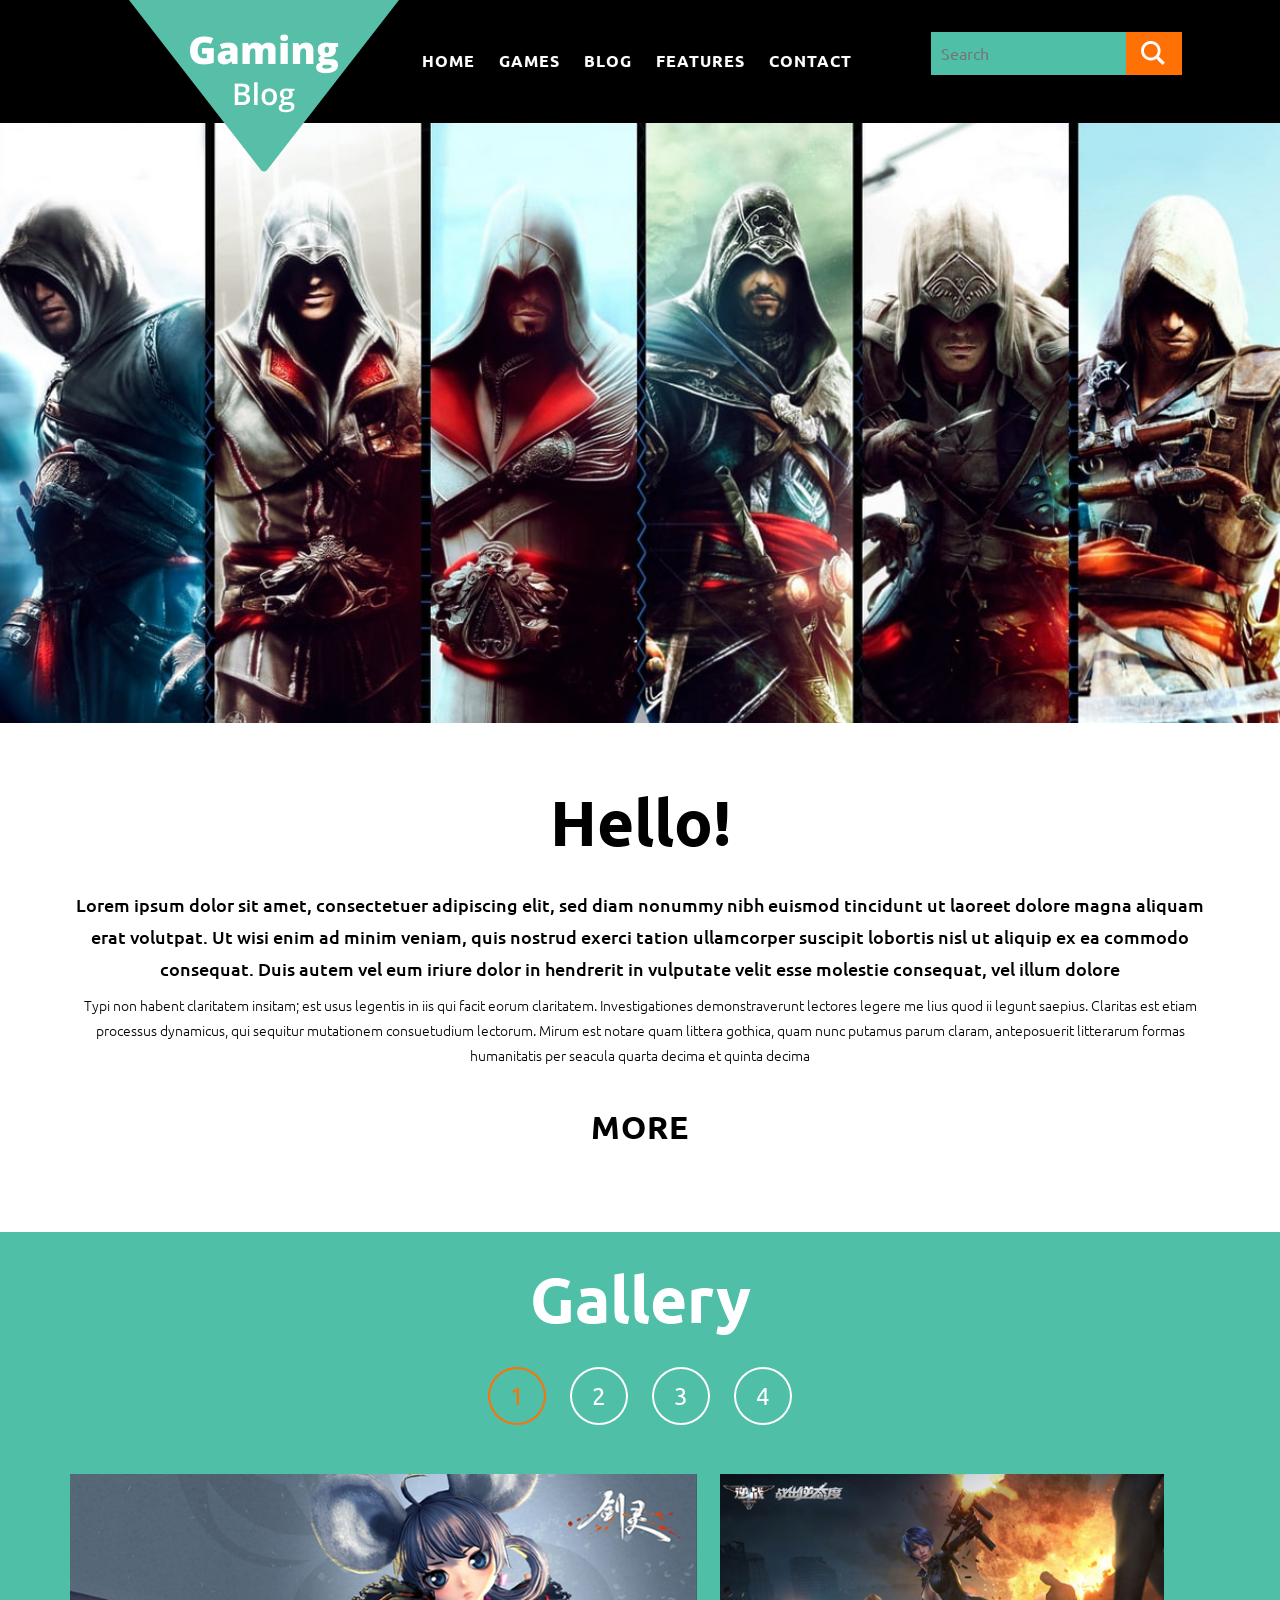
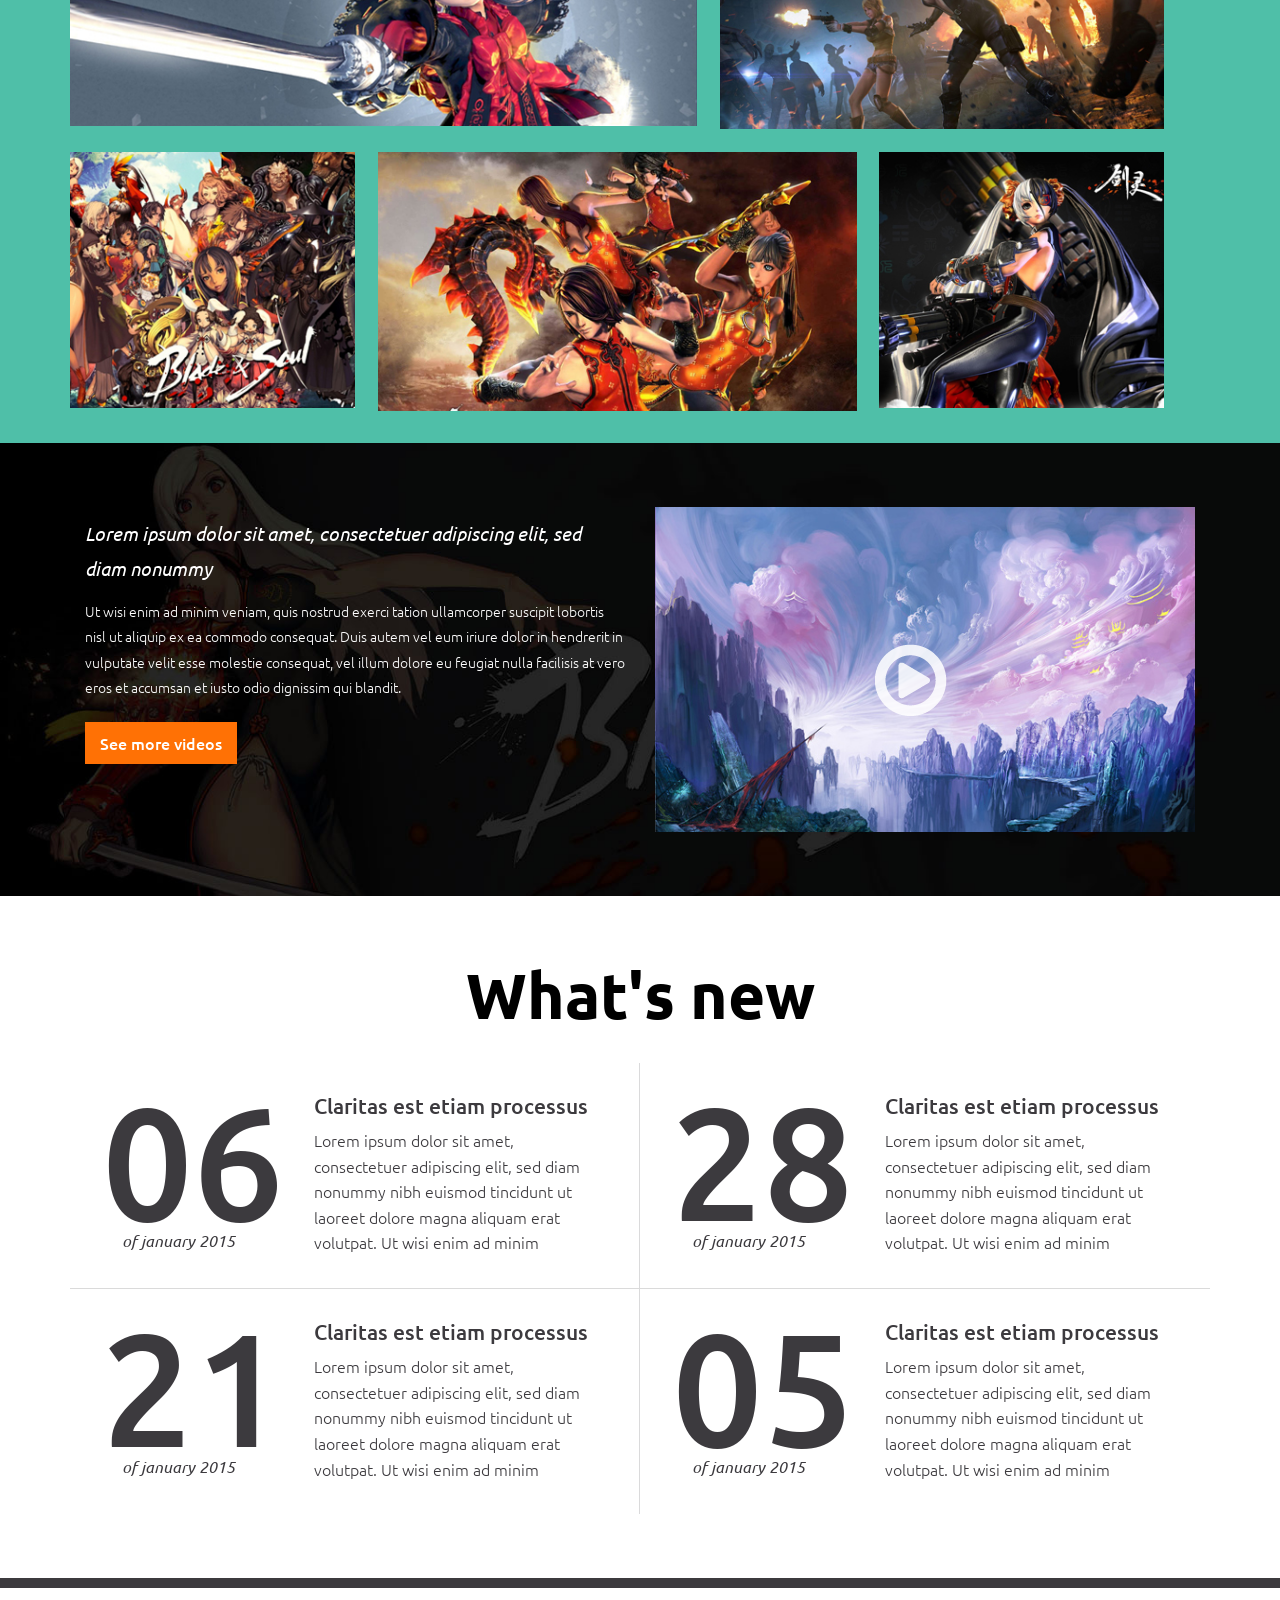
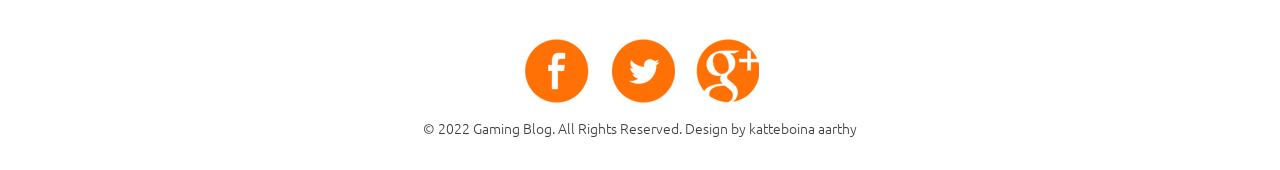
<file: index.html>
<!DOCTYPE HTML>
<html>
<head>
<title>Gaming Blog Bootstarp Website Template | Home :: w3layouts</title>
<link href="css/bootstrap.css" rel='stylesheet' type='text/css' />
<!-- jQuery (necessary for Bootstrap's JavaScript plugins) -->
<script src="js/jquery-1.11.0.min.js"></script>
<!-- Custom Theme files -->
<link href="css/style.css" rel='stylesheet' type='text/css' />
<!-- Custom Theme files -->
<meta name="viewport" content="width=device-width, initial-scale=1">
<script type="application/x-javascript"> addEventListener("load", function() { setTimeout(hideURLbar, 0); }, false); function hideURLbar(){ window.scrollTo(0,1); } </script>
<!-- Google Fonts -->
<link href='//fonts.googleapis.com/css?family=Ubuntu:300,400,500,700' rel='stylesheet' type='text/css'>
<script type="text/javascript" src="js/jquery.mixitup.min.js"></script>
<script type="text/javascript">
$(function () {
	
	var filterList = {
	
		init: function () {
		
			// MixItUp plugin
			// http://mixitup.io
			$('#portfoliolist').mixitup({
				targetSelector: '.portfolio',
				filterSelector: '.filter',
				effects: ['fade'],
				easing: 'snap',
				// call the hover effect
				onMixEnd: filterList.hoverEffect()
			});				
		
		},
		
		hoverEffect: function () {
		
			// Simple parallax effect
			$('#portfoliolist .portfolio').hover(
				function () {
					$(this).find('.label').stop().animate({bottom: 0}, 200, 'easeOutQuad');
					$(this).find('img').stop().animate({top: -30}, 500, 'easeOutQuad');				
				},
				function () {
					$(this).find('.label').stop().animate({bottom: -40}, 200, 'easeInQuad');
					$(this).find('img').stop().animate({top: 0}, 300, 'easeOutQuad');								
				}		
			);				
		
		}

	};
	
	// Run the show!
	filterList.init();
	
	
});	
</script>
</head>
<body>
<!-- Header Starts Here -->
<div class="header">
	<div class="container">
		<div class="logo">
			<a href="index.html"><img src="images/logo.png" alt=""></a>
		</div>
		<span class="menu"></span>
		<div class="navigation">
			<ul class="navig cl-effect-3" >
				<li><a href="index.html">Home</a></li>
				<li><a href="games.html">Games</a></li>
				<li><a href="blog.html">Blog</a></li>
				<li><a href="features.html">Features</a></li>
				<li><a href="contact.html">Contact</a></li>
			</ul>
			<div class="search-bar">
					<input type="text" placeholder="Search" required="" />
					<input type="submit" value="" />
			</div>
			<div class="clearfix"></div>
			<script>
				$( "span.menu" ).click(function() {
				  $( ".navigation" ).slideToggle( "slow", function() {
				    // Animation complete.
				  });
				});
			</script>

		</div>
		<div class="clearfix"></div>
	</div>
</div>
<div class="banner"></div>
<!-- Header Ends Here -->	
<div class="banner-bot">
	<div class="container">
		<h2>Hello!</h2>
		<p>Lorem ipsum dolor sit amet, consectetuer adipiscing elit, sed diam nonummy nibh euismod tincidunt ut laoreet dolore magna aliquam erat volutpat. Ut wisi enim ad minim veniam, quis nostrud exerci tation ullamcorper suscipit lobortis nisl ut aliquip ex ea commodo consequat. Duis autem vel eum iriure dolor in hendrerit in vulputate velit esse molestie consequat, vel illum dolore</p>
		<p>Typi non habent claritatem insitam; est usus legentis in iis qui facit eorum claritatem. Investigationes demonstraverunt lectores legere me lius quod ii legunt saepius. Claritas est etiam processus dynamicus, qui sequitur mutationem consuetudium lectorum. Mirum est notare quam littera gothica, quam nunc putamus parum claram, anteposuerit litterarum formas humanitatis per seacula quarta decima et quinta decima</p>
		<nav class="cl-effect-3"><a href="#">More</a></nav>
	</div>
</div>
<!-- Gallery Starts Here -->
<div class="gallery">
	<div class="container">
		<h3>Gallery</h3>
		<div class="gallery-top">
			<ul id="filters" class="clearfix">
						<li><span class="filter active" data-filter="app card icon logo web">1</span></li>
						<li><span class="filter" data-filter="app">2</span></li>
						<li><span class="filter" data-filter="card">3</span></li>
						<li><span class="filter" data-filter="icon">4</span></li>
					</ul>
					<div id="portfoliolist">
					<div class="portfolio app mix_all" data-cat="app" style="display: inline-block; opacity: 1;">
						<div class="portfolio-wrapper">		
							<a href="index.html" class="b-link-stripe b-animate-go  thickbox">
						     <img src="images/pic1.jpg" /><div class="b-wrapper"><h2 class="b-animate b-from-left    b-delay03 "> </h2>
						  		</div></a>
		                </div>
					</div>				
					<div class="portfolio icon mix_all" data-cat="icon" style="display: inline-block; opacity: 1;">
						<div class="portfolio-wrapper">		
							<a href="index.html" class="b-link-stripe b-animate-go  thickbox">
						     <img src="images/pic2.jpg" /><div class="b-wrapper"><h2 class="b-animate b-from-left    b-delay03 "> </h2>
						  	 </div></a>
		                </div>
					</div>		
					<div class="portfolio card mix_all" data-cat="card" style="display: inline-block; opacity: 1;">
						<div class="portfolio-wrapper">		
							<a href="index.html" class="b-link-stripe b-animate-go  thickbox">
						     <img src="images/pic3.jpg" /><div class="b-wrapper"><h2 class="b-animate b-from-left    b-delay03 "> </h2>
						  	 </div></a>
		                </div>
					</div>				
					<div class="portfolio logos mix_all" data-cat="logo" style="display: inline-block; opacity: 1;">
						<div class="portfolio-wrapper">		
							<a href="index.html" class="b-link-stripe b-animate-go  thickbox">
						     <img src="images/pic4.jpg" /><div class="b-wrapper"><h2 class="b-animate b-from-left    b-delay03 "> </h2>
						  	 </div></a>
		                </div>
					</div>	
					<div class="portfolio card mix_all" data-cat="card" style="display: inline-block; opacity: 1;">
						<div class="portfolio-wrapper">		
							<a href="index.html" class="b-link-stripe b-animate-go  thickbox">
						     <img src="images/pic5.jpg" /><div class="b-wrapper"><h2 class="b-animate b-from-left    b-delay03 "> </h2>
						  	 </div></a>
		                </div>
					</div>			
				</div>

		</div>
	</div>
</div>
<!-- Gallery Ends Here -->
<!-- Video Part starts Here -->
<div class="video-serch">
	<div class="container">
		<div class="col-md-6 vid-col">
			<p>Lorem ipsum dolor sit amet, consectetuer adipiscing elit, sed diam nonummy </p>
			<p>Ut wisi enim ad minim veniam, quis nostrud exerci tation ullamcorper suscipit lobortis nisl ut aliquip ex ea commodo consequat. Duis autem vel eum iriure dolor in hendrerit in vulputate velit esse molestie consequat, vel illum dolore eu feugiat nulla facilisis at vero eros et accumsan et iusto odio dignissim qui blandit.</p>
			<div class="more">
				<a href="#">See more videos</a>
			</div>
		</div> 
		<div class="col-md-6 vid-coll">
			<img src="images/vid-img.jpg" alt="">
			<div class="play-but">
				<a href="#small-dialog5" class="thickbox play-icon popup-with-zoom-anim"><img src="images/vid-play.png" alt="" /></a>
			</div>
			<!--pop-up-box-->
					  <script type="text/javascript" src="js/modernizr.custom.53451.js"></script>  
					<link href="css/popuo-box.css" rel="stylesheet" type="text/css" media="all"/>
					<script src="js/jquery.magnific-popup.js" type="text/javascript"></script>
			<!--pop-up-box-->
			<div id="small-dialog5" class="mfp-hide">
					<iframe src="//player.vimeo.com/video/38584262"  frameborder="0" webkitallowfullscreen mozallowfullscreen allowfullscreen> </iframe>
				</div>
				 <script>
						$(document).ready(function() {
						$('.popup-with-zoom-anim').magnificPopup({
							type: 'inline',
							fixedContentPos: false,
							fixedBgPos: true,
							overflowY: 'auto',
							closeBtnInside: true,
							preloader: false,
							midClick: true,
							removalDelay: 300,
							mainClass: 'my-mfp-zoom-in'
						});
																						
						});
				</script>
		</div>
		<div class="clearfix"></div>
	</div>	
</div>
<!-- Video Part Ends Here -->
<!-- What New Part starts Here -->
<div class="what-new">
	<div class="container">
		<h3>What's new</h3>
		<div class="blog-news">
			<div class="blog-news-grid">
				<div class="news-grid-left">
					<h4>06</h4>
					<small>of january 2015</small>
				</div>
				<div class="news-grid-right">
					<h4>Claritas est etiam processus</h4>
					<p>Lorem ipsum dolor sit amet, consectetuer adipiscing elit, sed diam nonummy nibh euismod tincidunt ut laoreet dolore magna aliquam erat volutpat. Ut wisi enim ad minim </p>
				</div>
				<div class="clearfix"></div>
			</div>
			<div class="blog-news-grid b_n_g">
				<div class="news-grid-left">
					<h4>28</h4>
					<small>of january 2015</small>
				</div>
				<div class="news-grid-right">
					<h4>Claritas est etiam processus</h4>
					<p>Lorem ipsum dolor sit amet, consectetuer adipiscing elit, sed diam nonummy nibh euismod tincidunt ut laoreet dolore magna aliquam erat volutpat. Ut wisi enim ad minim </p>
				</div>
				<div class="clearfix"></div>
			</div>
			<div class="clearfix"></div>
		</div>
		<div class="blog-news b_n">
			<div class="blog-news-grid">
				<div class="news-grid-left">
					<h4>21</h4>
					<small>of january 2015</small>
				</div>
				<div class="news-grid-right">
					<h4>Claritas est etiam processus</h4>
					<p>Lorem ipsum dolor sit amet, consectetuer adipiscing elit, sed diam nonummy nibh euismod tincidunt ut laoreet dolore magna aliquam erat volutpat. Ut wisi enim ad minim </p>
				</div>
				<div class="clearfix"></div>
			</div>
			<div class="blog-news-grid b_n_g">
				<div class="news-grid-left">
					<h4>05</h4>
					<small>of january 2015</small>
				</div>
				<div class="news-grid-right">
					<h4>Claritas est etiam processus</h4>
					<p>Lorem ipsum dolor sit amet, consectetuer adipiscing elit, sed diam nonummy nibh euismod tincidunt ut laoreet dolore magna aliquam erat volutpat. Ut wisi enim ad minim </p>
				</div>
				<div class="clearfix"></div>
			</div>
			<div class="clearfix"></div>
		</div>
	</div>
</div>
<!-- What New Part Endss Here -->
<!-- Footer Starts Here -->
<div class="footer">
	<div class="container">
		<ul class="social">
			<li><i class="fa"></i></li>
			<li><i class="fb"></i></li>
			<li><i class="fc"></i></li>
		</ul>
		<p>&copy; 2022 Gaming Blog. All Rights Reserved. Design by katteboina aarthy </p>
	</div>
	
</div>
<!-- Footer Ends Here -->
</body>
</html>
</file>
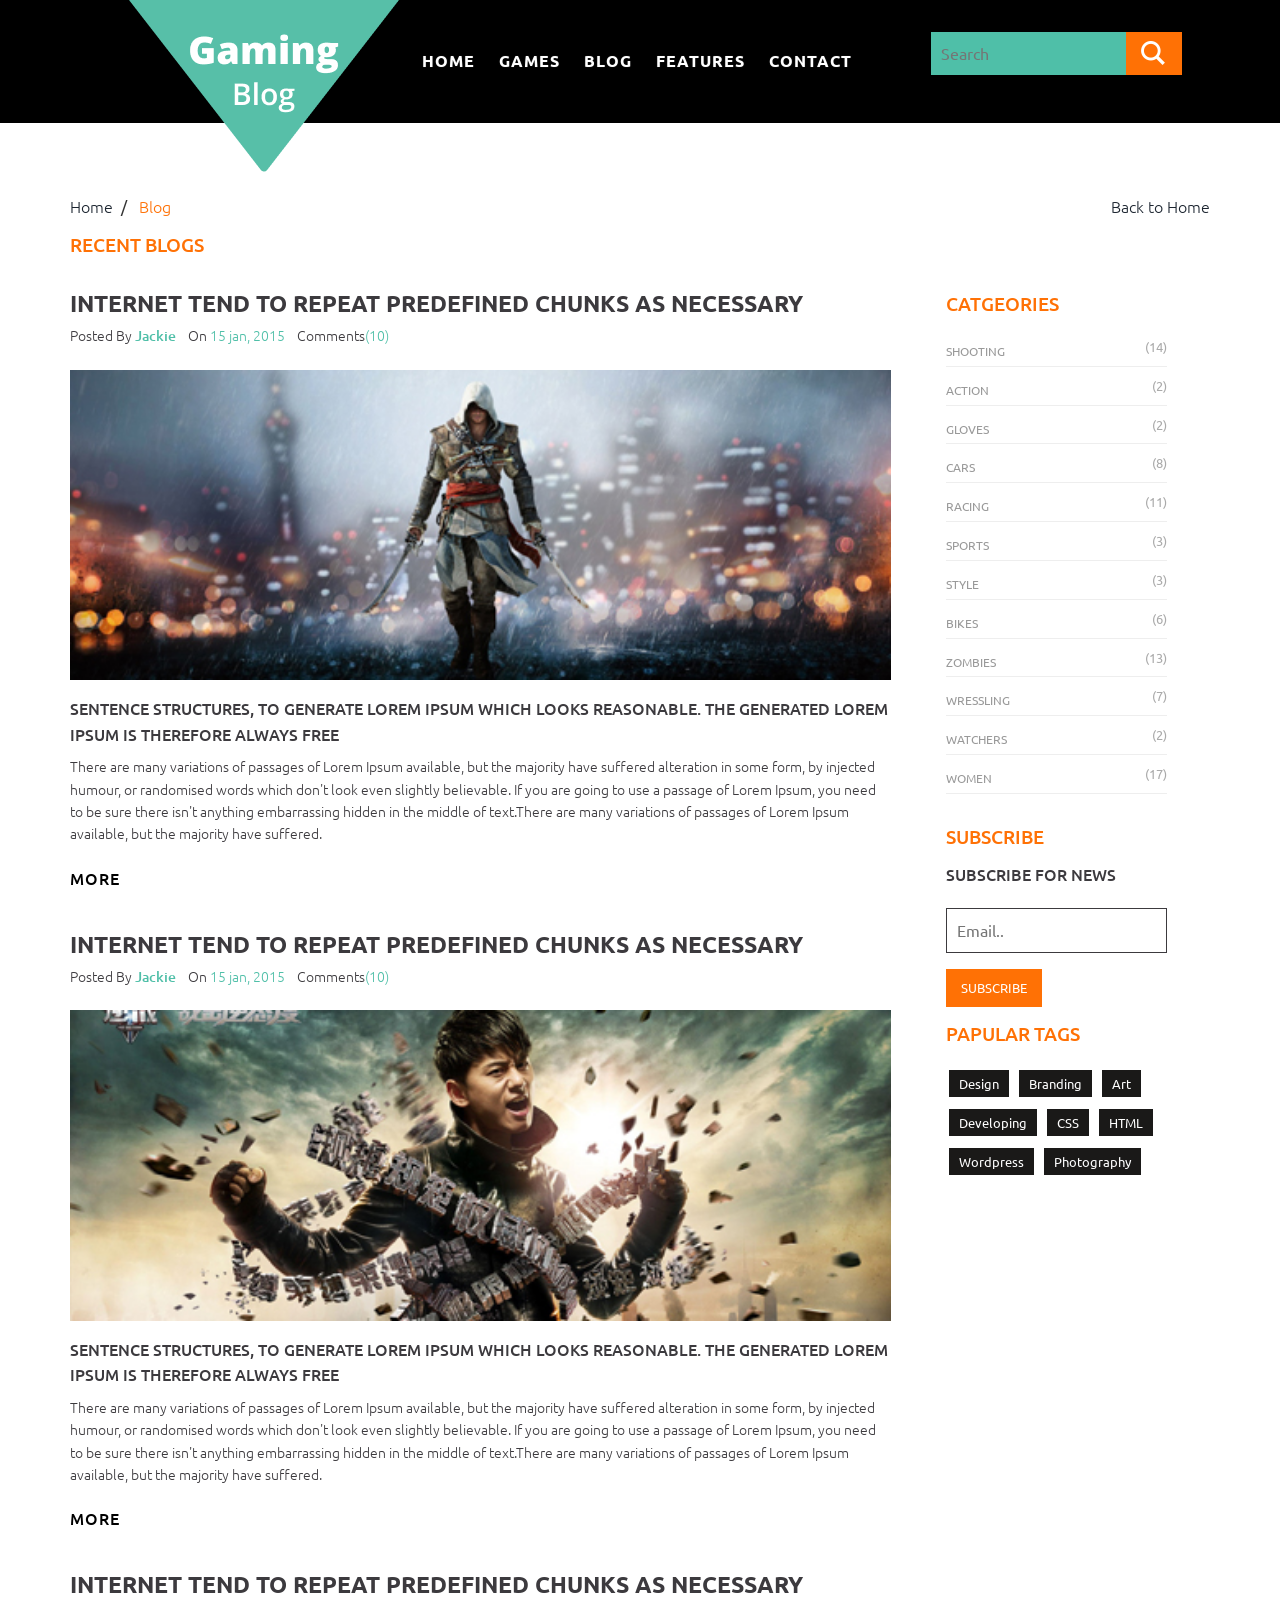
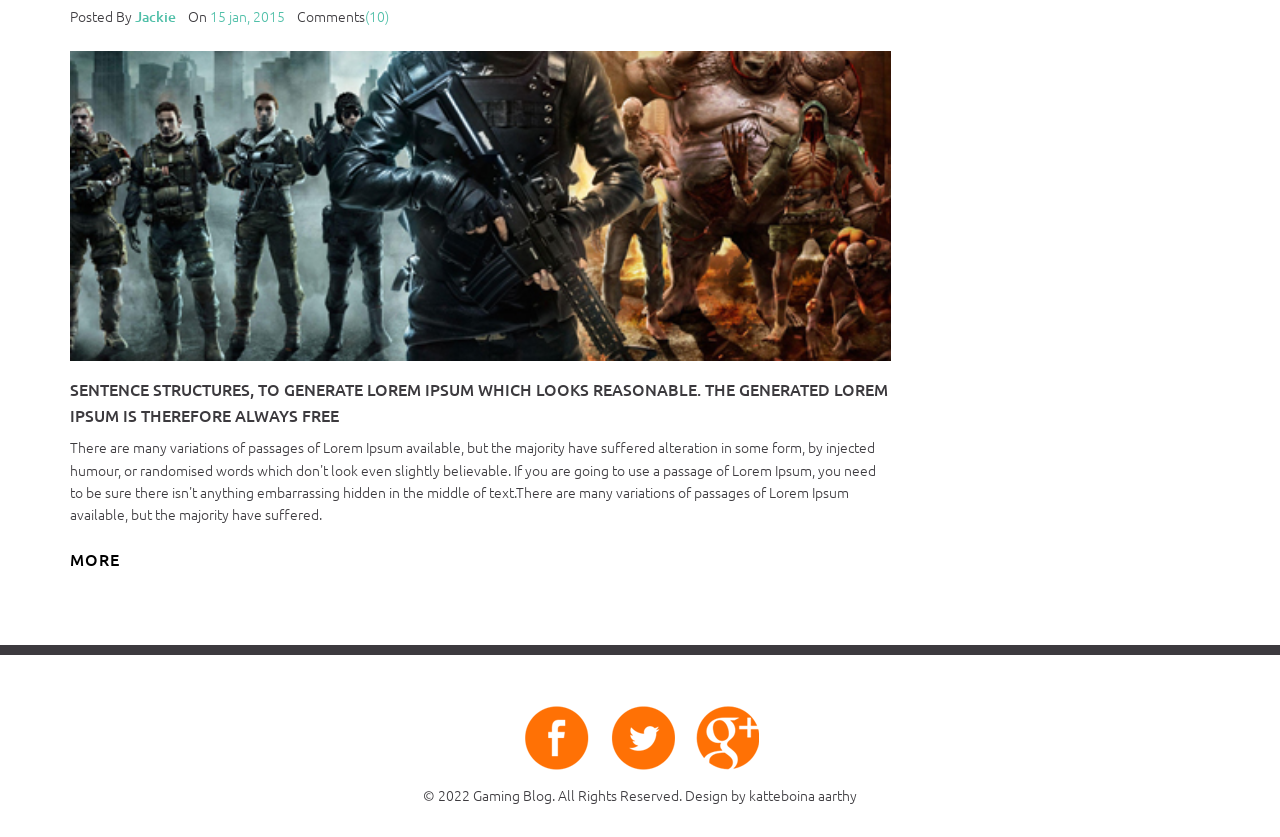
<file: blog.html>
<!DOCTYPE HTML>
<html>
<head>
<title>Gaming Blog Bootstarp Website Template | Blog :: w3layouts</title>
<link href="css/bootstrap.css" rel='stylesheet' type='text/css' />
<!-- jQuery (necessary for Bootstrap's JavaScript plugins) -->
<script src="js/jquery-1.11.0.min.js"></script>
<!-- Custom Theme files -->
<link href="css/style.css" rel='stylesheet' type='text/css' />
<!-- Custom Theme files -->
<meta name="viewport" content="width=device-width, initial-scale=1">
<script type="application/x-javascript"> addEventListener("load", function() { setTimeout(hideURLbar, 0); }, false); function hideURLbar(){ window.scrollTo(0,1); } </script>
<!-- Google Fonts -->
<link href='//fonts.googleapis.com/css?family=Ubuntu:300,400,500,700' rel='stylesheet' type='text/css'>
</head>
<body>
<!-- Header Starts Here -->
<div class="header">
	<div class="container">
		<div class="logo">
			<a href="index.html"><img src="images/logo.png" alt=""></a>
		</div>
		<span class="menu"></span>
		<div class="navigation">
			<ul class="navig cl-effect-3" >
				<li><a href="index.html">Home</a></li>
				<li><a href="games.html">Games</a></li>
				<li><a href="blog.html">Blog</a></li>
				<li><a href="features.html">Features</a></li>
				<li><a href="contact.html">Contact</a></li>
			</ul>
			<div class="search-bar">
					<input type="text" placeholder="Search" required="" />
					<input type="submit" value="" />
			</div>
			<script>
				$( "span.menu" ).click(function() {
				  $( ".navigation" ).slideToggle( "slow", function() {
				    // Animation complete.
				  });
				});
			</script>
			<div class="clearfix"></div>
		</div>
		<div class="clearfix"></div>
	</div>
</div>
<!-- Header Ends Here -->	
<!-- Games Page Starts here -->
<div class="games">
	<div class="container">
		<div class="page-path">
			<ul class="path-list">
				<li><a href="index.html">Home</a></li>&nbsp;&nbsp;/&nbsp;&nbsp;
				<li class="act">Blog</li>
			</ul>
			<p><a href="index.html">Back to Home</a></p>
			<div class="clearfix"></div>
		</div>
		<h3 class="page-header">
			Recent Blogs
		</h3>
		<div class="blog-content">
			<div class="blog-post">
				<h3><a href="single.html">Internet tend to repeat predefined chunks as necessary</a></h3>
				<div class="post-details">
					<p>Posted By <a href="#">Jackie</a> &nbsp;&nbsp; On <span>15 jan, 2015</span> &nbsp;&nbsp; Comments<span>(10)</span></p>
				</div>
				<img src="images/blog1.jpg" alt="">
				<h4>sentence structures, to generate Lorem Ipsum which looks reasonable. The generated Lorem Ipsum is therefore always free</h4>
				<p>There are many variations of passages of Lorem Ipsum available, but the majority have suffered alteration in some form, by injected humour, or randomised words which don't look even slightly believable. If you are going to use a passage of Lorem Ipsum, you need to be sure there isn't anything embarrassing hidden in the middle of text.There are many variations of passages of Lorem Ipsum available, but the majority have suffered.</p>
				<nav class="cl-effect-3"><a href="single.html">More</a></nav>
			</div>
			<div class="blog-post">
				<h3><a href="single.html">Internet tend to repeat predefined chunks as necessary</a></h3>
				<div class="post-details">
					<p>Posted By <a href="#">Jackie</a> &nbsp;&nbsp; On <span>15 jan, 2015</span> &nbsp;&nbsp; Comments<span>(10)</span></p>
				</div>
				<img src="images/blog2.jpg" alt="">
				<h4>sentence structures, to generate Lorem Ipsum which looks reasonable. The generated Lorem Ipsum is therefore always free</h4>
				<p>There are many variations of passages of Lorem Ipsum available, but the majority have suffered alteration in some form, by injected humour, or randomised words which don't look even slightly believable. If you are going to use a passage of Lorem Ipsum, you need to be sure there isn't anything embarrassing hidden in the middle of text.There are many variations of passages of Lorem Ipsum available, but the majority have suffered.</p>
				<nav class="cl-effect-3"><a href="single.html">More</a></nav>
			</div>
			<div class="blog-post">
				<h3><a href="single.html">Internet tend to repeat predefined chunks as necessary</a></h3>
				<div class="post-details">
					<p>Posted By <a href="#">Jackie</a> &nbsp;&nbsp; On <span>15 jan, 2015</span> &nbsp;&nbsp; Comments<span>(10)</span></p>
				</div>
				<img src="images/blog3.jpg" alt="">
				<h4>sentence structures, to generate Lorem Ipsum which looks reasonable. The generated Lorem Ipsum is therefore always free</h4>
				<p>There are many variations of passages of Lorem Ipsum available, but the majority have suffered alteration in some form, by injected humour, or randomised words which don't look even slightly believable. If you are going to use a passage of Lorem Ipsum, you need to be sure there isn't anything embarrassing hidden in the middle of text.There are many variations of passages of Lorem Ipsum available, but the majority have suffered.</p>
				<nav class="cl-effect-3"><a href="single.html">More</a></nav>
			</div>
		</div>
		<div class="blog-sidebar">
			<h3 class="page-header">Catgeories</h3>
			<ul class="product-categories color"><li class="cat-item cat-item-42"><a href="#">Shooting</a> <span class="count">(14)</span></li>
				<li class="cat-item cat-item-60"><a href="#">Action</a> <span class="count">(2)</span></li>
				<li class="cat-item cat-item-63"><a href="#">Gloves</a> <span class="count">(2)</span></li>
				<li class="cat-item cat-item-54"><a href="#">Cars</a> <span class="count">(8)</span></li>
				<li class="cat-item cat-item-55"><a href="#">Racing</a> <span class="count">(11)</span></li>
				<li class="cat-item cat-item-64"><a href="#">Sports</a> <span class="count">(3)</span></li>
				<li class="cat-item cat-item-61"><a href="#">Style</a> <span class="count">(3)</span></li>
				<li class="cat-item cat-item-56"><a href="#">Bikes</a> <span class="count">(6)</span></li>
				<li class="cat-item cat-item-57"><a href="#">Zombies</a> <span class="count">(13)</span></li>
				<li class="cat-item cat-item-58"><a href="#">Wressling</a> <span class="count">(7)</span></li>
				<li class="cat-item cat-item-62"><a href="#">Watchers</a> <span class="count">(2)</span></li>
				<li class="cat-item cat-item-41"><a href="#">Women</a> <span class="count">(17)</span></li>
			 </ul>
			<h3 class="page-header">Subscribe</h3>
			<div class="subscribe">
				<h4>Subscribe For News</h4>
				<input type="text" placeholder="Email.." required="" />
				<input type="submit" value="Subscribe" />
			</div>
			<h3 class="page-header">Papular Tags</h3>
			<ul class="tags_links">
					<li><a href="#">Design</a></li>
					<li><a href="#">Branding</a></li>
					<li><a href="#">Art</a></li>
					<li><a href="#">Developing</a></li>
					<li><a href="#">CSS</a></li>
					<li><a href="#">HTML</a></li>
					<li><a href="#">Wordpress</a></li>
					<li><a href="#">Photography</a></li>
			</ul>

		</div>
		<div class="clearfix"></div>
		
	</div>
</div>
<!-- What New Part Endss Here -->
<!-- Footer Starts Here -->
<div class="footer">
	<div class="container">
		<ul class="social">
			<li><i class="fa"></i></li>
			<li><i class="fb"></i></li>
			<li><i class="fc"></i></li>
		</ul>
		<p>&copy; 2022 Gaming Blog. All Rights Reserved. Design by katteboina aarthy </p>
	</div>
	
</div>
<!-- Footer Ends Here -->
</body>
</html>
</file>
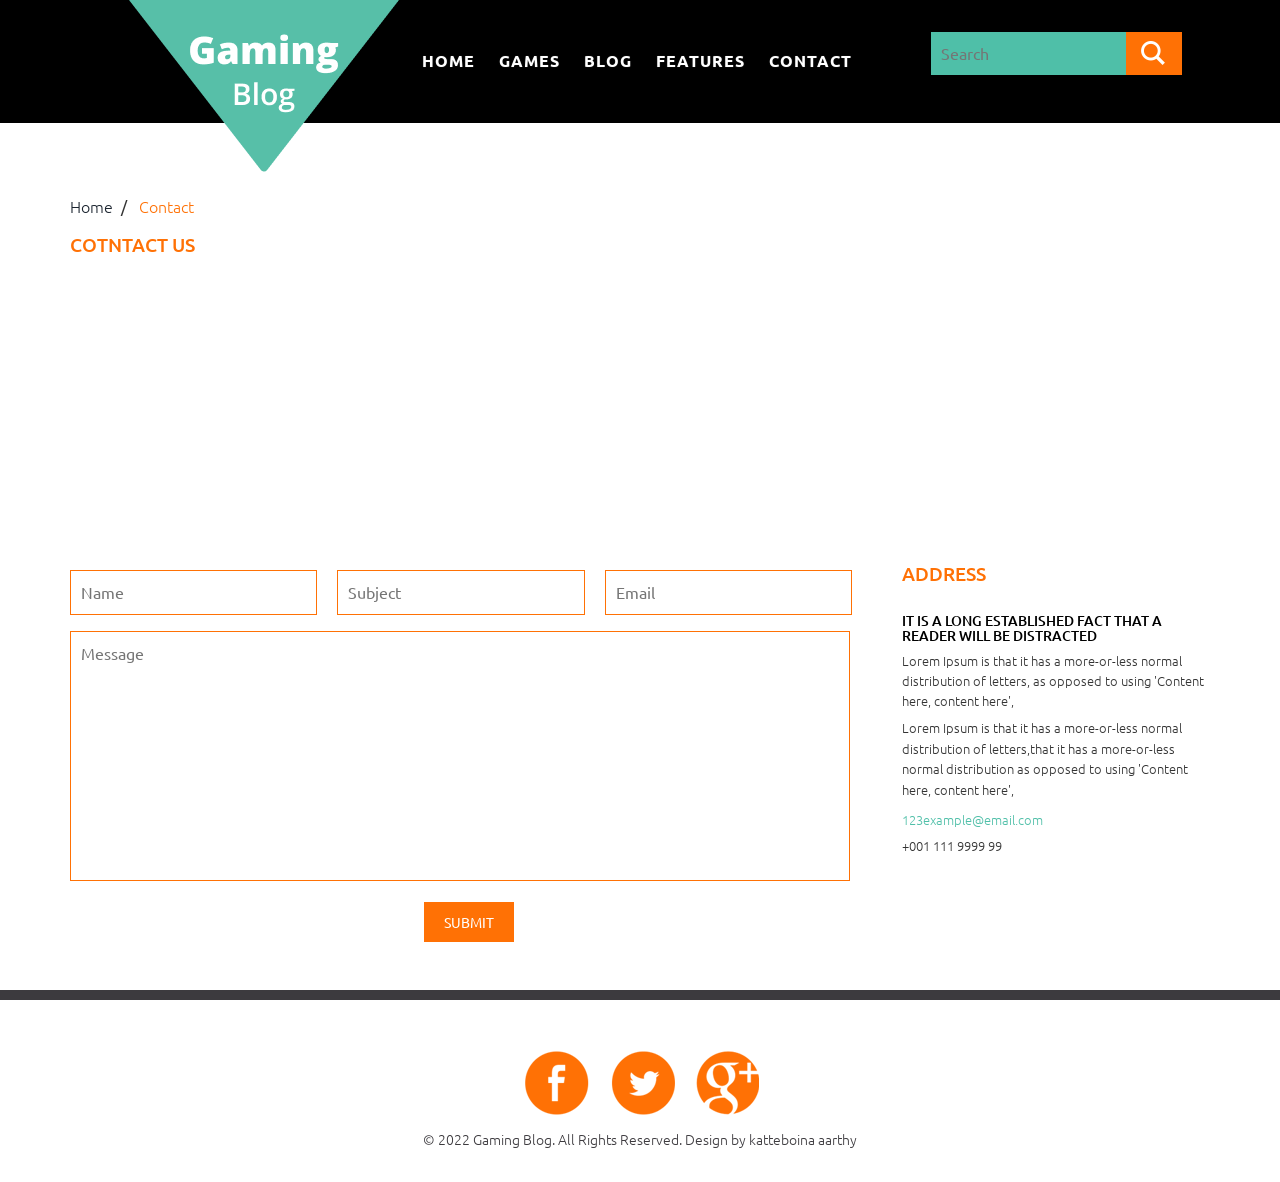
<file: contact.html>
<!DOCTYPE HTML>
<html>
<head>
<title>Gaming Blog Bootstarp Website Template | Contact :: w3layouts</title>
<link href="css/bootstrap.css" rel='stylesheet' type='text/css' />
<!-- jQuery (necessary for Bootstrap's JavaScript plugins) -->
<script src="js/jquery-1.11.0.min.js"></script>
<!-- Custom Theme files -->
<link href="css/style.css" rel='stylesheet' type='text/css' />
<!-- Custom Theme files -->
<meta name="viewport" content="width=device-width, initial-scale=1">
<script type="application/x-javascript"> addEventListener("load", function() { setTimeout(hideURLbar, 0); }, false); function hideURLbar(){ window.scrollTo(0,1); } </script>
<!-- Google Fonts -->
<link href='//fonts.googleapis.com/css?family=Ubuntu:300,400,500,700' rel='stylesheet' type='text/css'>
</head>
<body>
<!-- Header Starts Here -->
<div class="header">
	<div class="container">
		<div class="logo">
			<a href="index.html"><img src="images/logo.png" alt=""></a>
		</div>
		<span class="menu"></span>
		<div class="navigation">
			<ul class="navig cl-effect-3" >
				<li><a href="index.html">Home</a></li>
				<li><a href="games.html">Games</a></li>
				<li><a href="blog.html">Blog</a></li>
				<li><a href="features.html">Features</a></li>
				<li><a href="contact.html">Contact</a></li>
			</ul>
			<div class="search-bar">
					<input type="text" placeholder="Search" required="" />
					<input type="submit" value="" />
			</div>
			<script>
				$( "span.menu" ).click(function() {
				  $( ".navigation" ).slideToggle( "slow", function() {
				    // Animation complete.
				  });
				});
			</script>
			<div class="clearfix"></div>
		</div>
		<div class="clearfix"></div>
	</div>
</div>
<!-- Header Ends Here -->
<!-- Games Page Starts here -->
<div class="games">
	<div class="container">
		<div class="page-path">
			<ul class="path-list">
				<li><a href="index.html">Home</a></li>&nbsp;&nbsp;/&nbsp;&nbsp;
				<li class="act">Contact</li>
			</ul>
			<div class="clearfix"></div>
		</div>
		<div class="contact">
			<h3 class="page-header">Cotntact Us</h3>
			<div class="map">
				<iframe src="https://www.google.com/maps/embed?pb=!1m18!1m12!1m3!1d12071.681938475434!2d-93.25993179999999!3d40.851669550000004!2m3!1f0!2f0!3f0!3m2!1i1024!2i768!4f13.1!3m3!1m2!1s0x87e9175fdc81fa0f%3A0x3e508b796d85b60e!2sNew+York%2C+IA+50238%2C+USA!5e0!3m2!1sen!2sin!4v1418810233989"  frameborder="0" style="border:0"></iframe>
			</div>
			<div class="contact-box">
				<form action="https://sendmail.w3layouts.com/submitForm" method="post">
				<div class="text">
					<input type="text" name="w3lName" placeholder="Name" required="" />
					<input type="text" name="w3lSubject" placeholder="Subject" required=""/>
					<input type="text" name="w3lSender" placeholder="Email" required=""/>
				</div>
				<div class="text">
					<textarea name="w3lMessage" placeholder="Message" required=""></textarea>
				</div>
				<div class="text-but">
					<input type="submit" value="submit" />
				</div>
			</form>
			</div>
			<div class="address-box">
				<h3 class="page-header">Address</h3>
				<h4>It is a long established fact that a reader will be distracted</h4>
				<p>Lorem Ipsum is that it has a more-or-less normal distribution of letters, as opposed to using 'Content here, content here',</p>
				<p>Lorem Ipsum is that it has a more-or-less normal distribution of letters,that it has a more-or-less normal distribution as opposed to using 'Content here, content here',</p>
				<a href="mailto:example@email.com">123example@email.com</a>
				<p>+001 111 9999 99</p>
			</div>
			<div class="clearfix"></div>
		</div>
	</div>
</div>
<!-- Footer Starts Here -->
<div class="footer">
	<div class="container">
		<ul class="social">
			<li><i class="fa"></i></li>
			<li><i class="fb"></i></li>
			<li><i class="fc"></i></li>
		</ul>
		<p>&copy; 2022 Gaming Blog. All Rights Reserved. Design by katteboina aarthy </p>
	</div>
	
</div>
<!-- Footer Ends Here -->
</body>
</html>
</file>
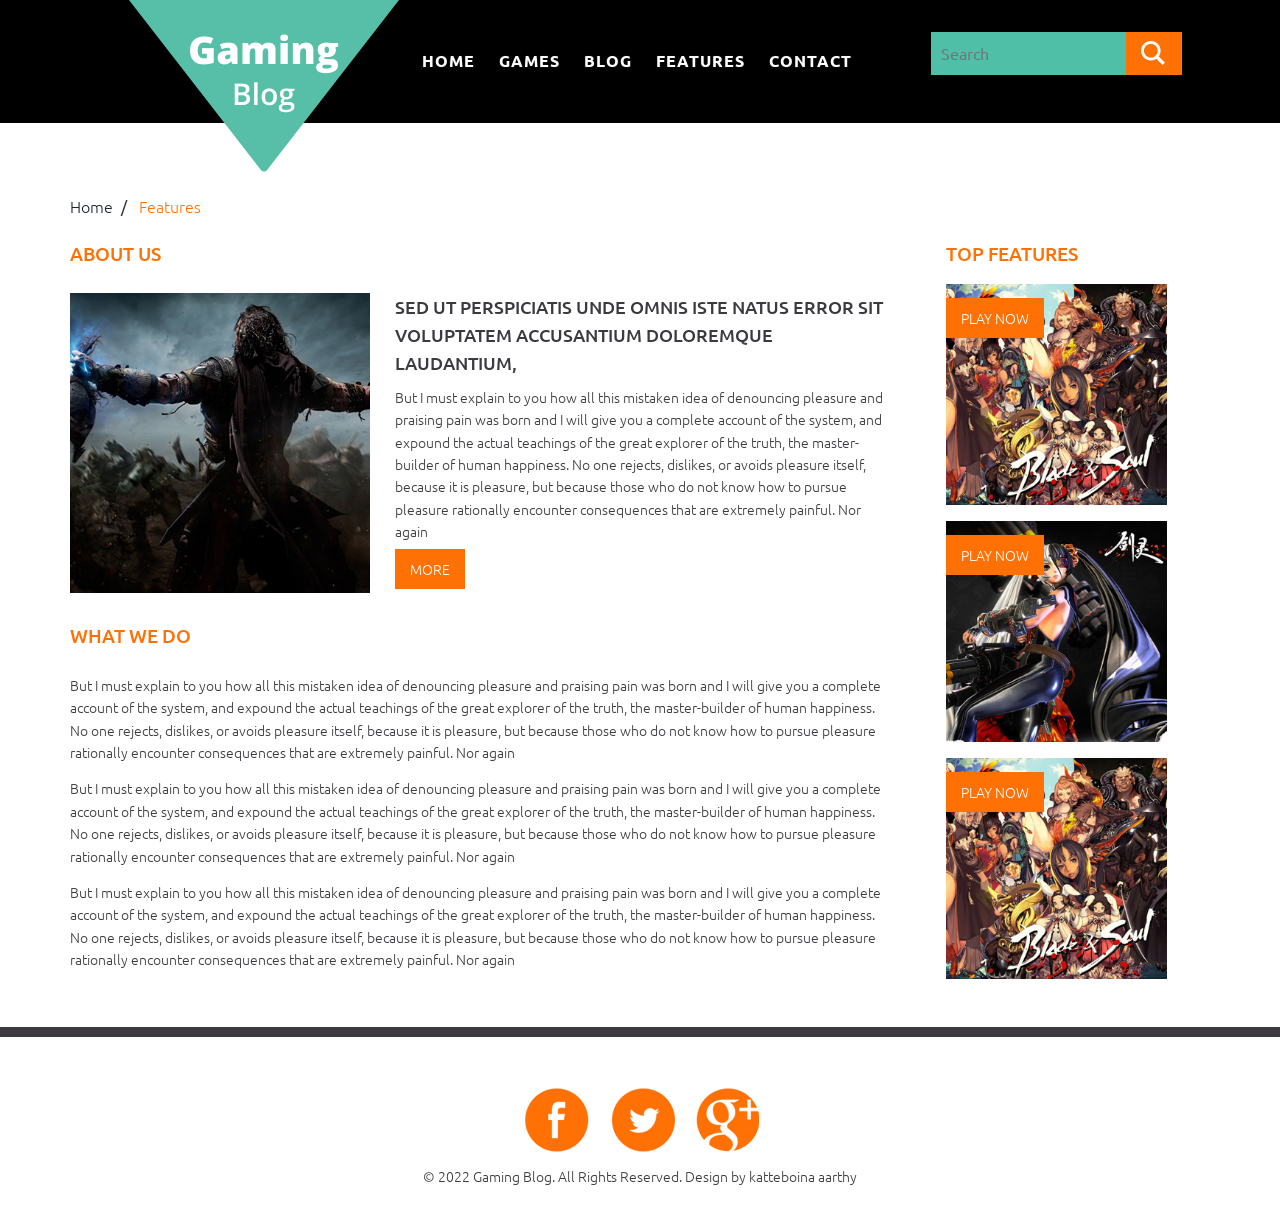
<file: features.html>
<!DOCTYPE HTML>
<html>
<head>
<title>Gaming Blog Bootstarp Website Template | Features :: w3layouts</title>
<link href="css/bootstrap.css" rel='stylesheet' type='text/css' />
<!-- jQuery (necessary for Bootstrap's JavaScript plugins) -->
<script src="js/jquery-1.11.0.min.js"></script>
<!-- Custom Theme files -->
<link href="css/style.css" rel='stylesheet' type='text/css' />
<!-- Custom Theme files -->
<meta name="viewport" content="width=device-width, initial-scale=1">
<script type="application/x-javascript"> addEventListener("load", function() { setTimeout(hideURLbar, 0); }, false); function hideURLbar(){ window.scrollTo(0,1); } </script>
<!-- Google Fonts -->
<link href='//fonts.googleapis.com/css?family=Ubuntu:300,400,500,700' rel='stylesheet' type='text/css'>
</head>
<body>
<!-- Header Starts Here -->
<div class="header">
	<div class="container">
		<div class="logo">
			<a href="index.html"><img src="images/logo.png" alt=""></a>
		</div>
		<span class="menu"></span>
		<div class="navigation">
			<ul class="navig cl-effect-3" >
				<li><a href="index.html">Home</a></li>
				<li><a href="games.html">Games</a></li>
				<li><a href="blog.html">Blog</a></li>
				<li><a href="features.html">Features</a></li>
				<li><a href="contact.html">Contact</a></li>
			</ul>
			<div class="search-bar">
					<input type="text" placeholder="Search" required="" />
					<input type="submit" value="" />
			</div>
			<script>
				$( "span.menu" ).click(function() {
				  $( ".navigation" ).slideToggle( "slow", function() {
				    // Animation complete.
				  });
				});
			</script>
			<div class="clearfix"></div>
		</div>
		<div class="clearfix"></div>
	</div>
</div>
<!-- Header Ends Here -->
<!-- Games Page Starts here -->
<div class="games">
	<div class="container">
		<div class="page-path">
			<ul class="path-list">
				<li><a href="index.html">Home</a></li>&nbsp;&nbsp;/&nbsp;&nbsp;
				<li class="act">Features</li>
			</ul>
			<div class="clearfix"></div>
		</div>
		<div class="blog-content">
			<h3 class="page-header">About us</h3>
			<div class="about-top">
				<img src="images/abt.jpg" alt="">
				<div class="about-details">
					<h4>Sed ut perspiciatis unde omnis iste natus error sit voluptatem accusantium doloremque laudantium, </h4>
					<p>But I must explain to you how all this mistaken idea of denouncing pleasure and praising pain was born and I will give you a complete account of the system, and expound the actual teachings of the great explorer of the truth, the master-builder of human happiness. No one rejects, dislikes, or avoids pleasure itself, because it is pleasure, but because those who do not know how to pursue pleasure rationally encounter consequences that are extremely painful. Nor again</p>
					<a href="#">More</a>
				</div>
				<div class="clearfix"></div>
			</div>
			<h3 class="page-header">What we do</h3>
			<p>But I must explain to you how all this mistaken idea of denouncing pleasure and praising pain was born and I will give you a complete account of the system, and expound the actual teachings of the great explorer of the truth, the master-builder of human happiness. No one rejects, dislikes, or avoids pleasure itself, because it is pleasure, but because those who do not know how to pursue pleasure rationally encounter consequences that are extremely painful. Nor again</p>
			<p>But I must explain to you how all this mistaken idea of denouncing pleasure and praising pain was born and I will give you a complete account of the system, and expound the actual teachings of the great explorer of the truth, the master-builder of human happiness. No one rejects, dislikes, or avoids pleasure itself, because it is pleasure, but because those who do not know how to pursue pleasure rationally encounter consequences that are extremely painful. Nor again</p>
			<p>But I must explain to you how all this mistaken idea of denouncing pleasure and praising pain was born and I will give you a complete account of the system, and expound the actual teachings of the great explorer of the truth, the master-builder of human happiness. No one rejects, dislikes, or avoids pleasure itself, because it is pleasure, but because those who do not know how to pursue pleasure rationally encounter consequences that are extremely painful. Nor again</p>
		</div>
		<div class="blog-sidebar">
			<h3 class="page-header">Top Features</h3>
			<div class="fetures">
				<img src="images/fet.jpg" alt="">
				<div class="caption">
					<a href="#">Play Now</a>
				</div>
			</div>
			<div class="fetures">
				<img src="images/fet2.jpg" alt="">
				<div class="caption">
					<a href="#">Play Now</a>
				</div>
			</div>
			<div class="fetures">
				<img src="images/fet.jpg" alt="">
				<div class="caption">
					<a href="#">Play Now</a>
				</div>
			</div>
		</div>
		<div class="clearfix"></div>
	</div>
</div>
<!-- What New Part Endss Here -->

<!-- Footer Starts Here -->
<div class="footer">
	<div class="container">
		<ul class="social">
			<li><i class="fa"></i></li>
			<li><i class="fb"></i></li>
			<li><i class="fc"></i></li>
		</ul>
		<p>&copy; 2022 Gaming Blog. All Rights Reserved. Design by katteboina aarthy </p>
	</div>
	
</div>
<!-- Footer Ends Here -->
</body>
</html>
</file>
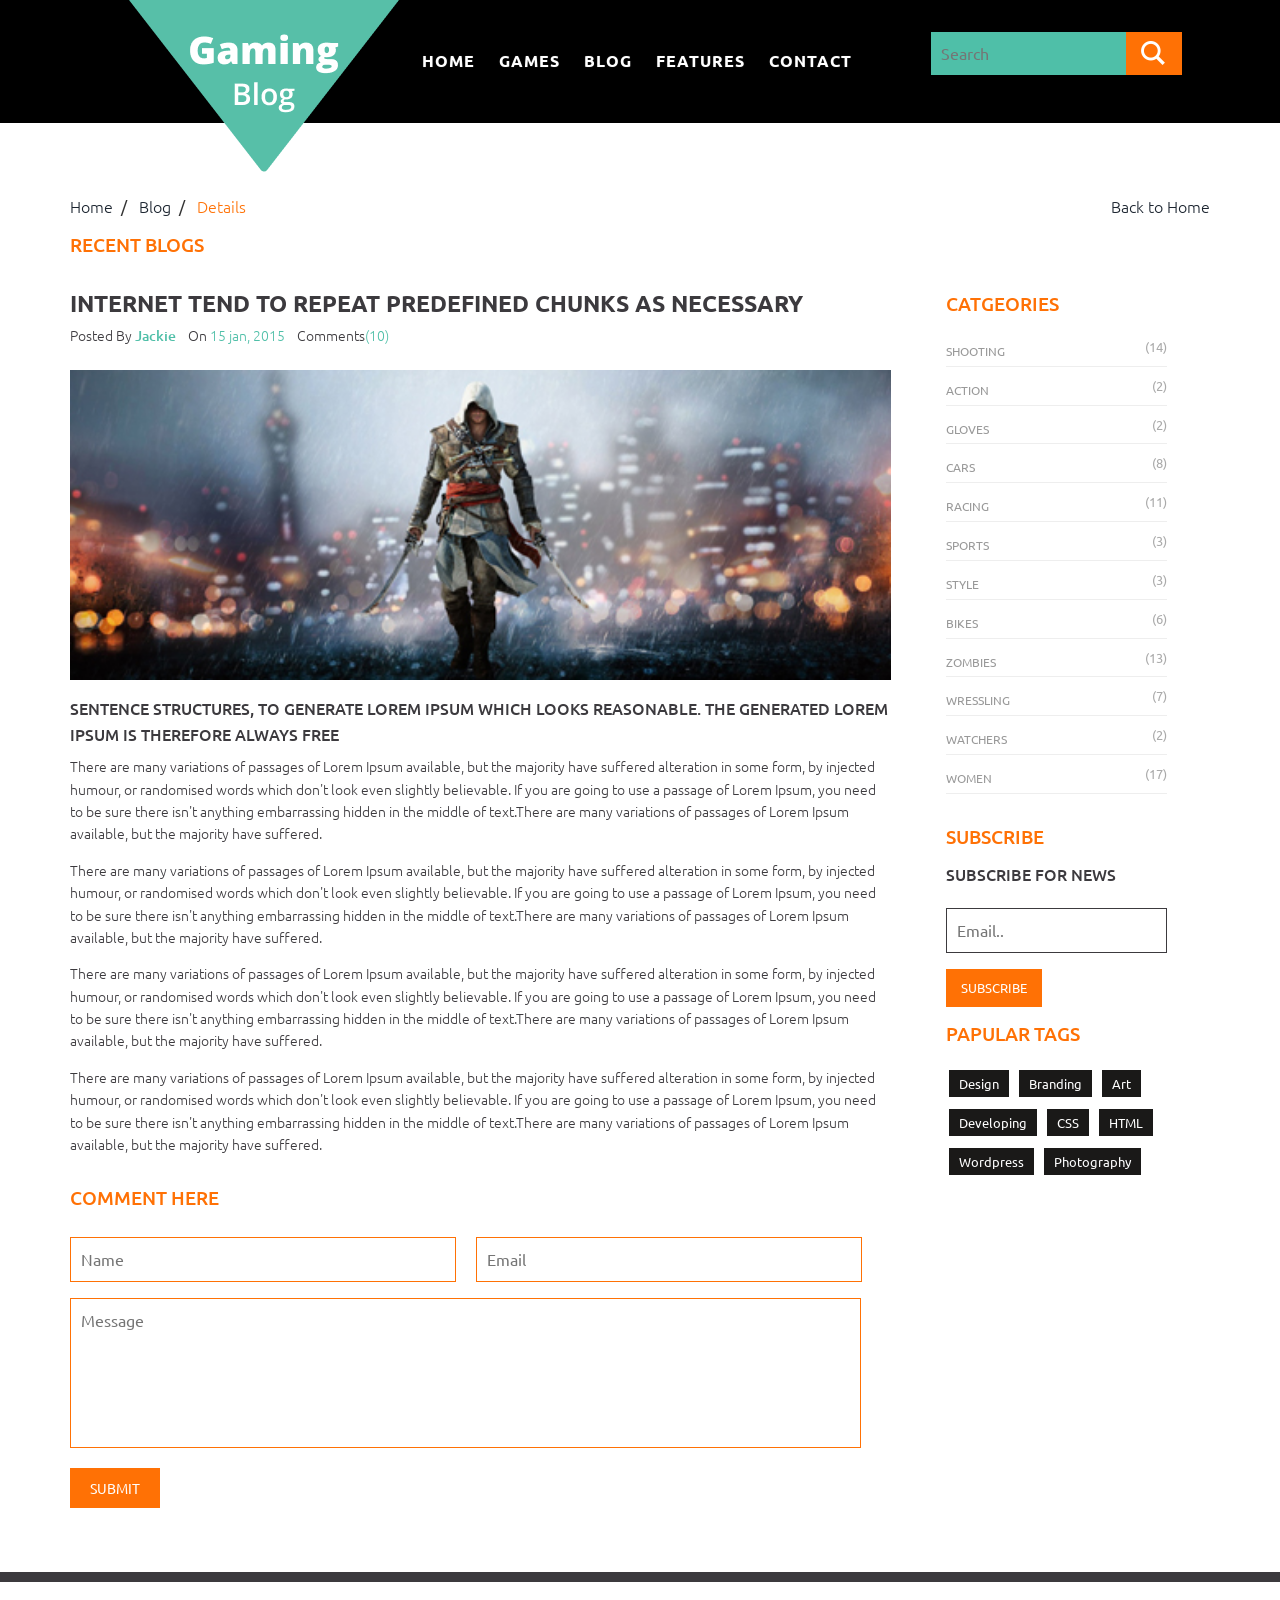
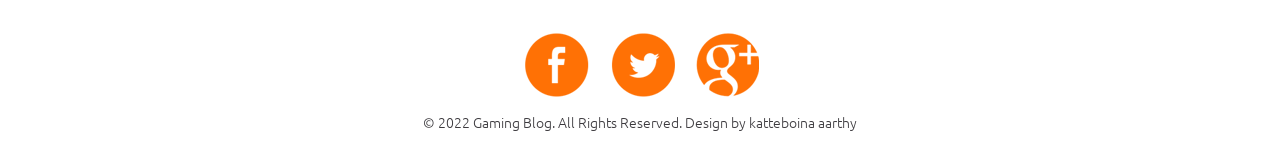
<file: single.html>
<!DOCTYPE HTML>
<html>
<head>
<title>Gaming Blog Bootstarp Website Template | Single :: w3layouts</title>
<link href="css/bootstrap.css" rel='stylesheet' type='text/css' />
<!-- jQuery (necessary for Bootstrap's JavaScript plugins) -->
<script src="js/jquery-1.11.0.min.js"></script>
<!-- Custom Theme files -->
<link href="css/style.css" rel='stylesheet' type='text/css' />
<!-- Custom Theme files -->
<meta name="viewport" content="width=device-width, initial-scale=1">
<script type="application/x-javascript"> addEventListener("load", function() { setTimeout(hideURLbar, 0); }, false); function hideURLbar(){ window.scrollTo(0,1); } </script>
<!-- Google Fonts -->
<link href='//fonts.googleapis.com/css?family=Ubuntu:300,400,500,700' rel='stylesheet' type='text/css'>
</head>
<body>
<!-- Header Starts Here -->
<div class="header">
	<div class="container">
		<div class="logo">
			<a href="index.html"><img src="images/logo.png" alt=""></a>
		</div>
		<span class="menu"></span>
		<div class="navigation">
			<ul class="navig cl-effect-3" >
				<li><a href="index.html">Home</a></li>
				<li><a href="games.html">Games</a></li>
				<li><a href="blog.html">Blog</a></li>
				<li><a href="features.html">Features</a></li>
				<li><a href="contact.html">Contact</a></li>
			</ul>
			<div class="search-bar">
					<input type="text" placeholder="Search" required="" />
					<input type="submit" value="" />
			</div>
			<script>
				$( "span.menu" ).click(function() {
				  $( ".navigation" ).slideToggle( "slow", function() {
				    // Animation complete.
				  });
				});
			</script>
			<div class="clearfix"></div>
		</div>
		<div class="clearfix"></div>
	</div>
</div>
<!-- Header Ends Here -->	
<!-- Games Page Starts here -->
<div class="games">
	<div class="container">
		<div class="page-path">
			<ul class="path-list">
				<li><a href="index.html">Home</a></li>&nbsp;&nbsp;/&nbsp;&nbsp;
				<li><a href="blog.html">Blog</a></li>&nbsp;&nbsp;/&nbsp;&nbsp;
				<li class="act">Details</li>
			</ul>
			<p><a href="index.html">Back to Home</a></p>
			<div class="clearfix"></div>
		</div>
		<h3 class="page-header">
			Recent Blogs
		</h3>
		<div class="blog-content">
			<div class="blog-post">
				<h3><a href="#">Internet tend to repeat predefined chunks as necessary</a></h3>
				<div class="post-details">
					<p>Posted By <a href="#">Jackie</a> &nbsp;&nbsp; On <span>15 jan, 2015</span> &nbsp;&nbsp; Comments<span>(10)</span></p>
				</div>
				<img src="images/blog1.jpg" alt="">
				<h4>sentence structures, to generate Lorem Ipsum which looks reasonable. The generated Lorem Ipsum is therefore always free</h4>
				<p>There are many variations of passages of Lorem Ipsum available, but the majority have suffered alteration in some form, by injected humour, or randomised words which don't look even slightly believable. If you are going to use a passage of Lorem Ipsum, you need to be sure there isn't anything embarrassing hidden in the middle of text.There are many variations of passages of Lorem Ipsum available, but the majority have suffered.</p>
				<p>There are many variations of passages of Lorem Ipsum available, but the majority have suffered alteration in some form, by injected humour, or randomised words which don't look even slightly believable. If you are going to use a passage of Lorem Ipsum, you need to be sure there isn't anything embarrassing hidden in the middle of text.There are many variations of passages of Lorem Ipsum available, but the majority have suffered.</p>
				<p>There are many variations of passages of Lorem Ipsum available, but the majority have suffered alteration in some form, by injected humour, or randomised words which don't look even slightly believable. If you are going to use a passage of Lorem Ipsum, you need to be sure there isn't anything embarrassing hidden in the middle of text.There are many variations of passages of Lorem Ipsum available, but the majority have suffered.</p>
				<p>There are many variations of passages of Lorem Ipsum available, but the majority have suffered alteration in some form, by injected humour, or randomised words which don't look even slightly believable. If you are going to use a passage of Lorem Ipsum, you need to be sure there isn't anything embarrassing hidden in the middle of text.There are many variations of passages of Lorem Ipsum available, but the majority have suffered.</p>
			</div>
			
			<div class="comment-box">
				<h3 class="page-header">Comment Here </h3>
				<div class="text-cmt">
					<input type="text" placeholder="Name" required=""/>
					<input type="text" placeholder="Email" required=""/>
				</div>
				<div class="text-cmt">
					<textarea placeholder="Message" required=""></textarea>
				</div>
				<div class="text-cmt">
					<input type="submit" />
				</div>
			</div>
		</div>
		<div class="blog-sidebar">
			<h3 class="page-header">Catgeories</h3>
			<ul class="product-categories color"><li class="cat-item cat-item-42"><a href="#">Shooting</a> <span class="count">(14)</span></li>
				<li class="cat-item cat-item-60"><a href="#">Action</a> <span class="count">(2)</span></li>
				<li class="cat-item cat-item-63"><a href="#">Gloves</a> <span class="count">(2)</span></li>
				<li class="cat-item cat-item-54"><a href="#">Cars</a> <span class="count">(8)</span></li>
				<li class="cat-item cat-item-55"><a href="#">Racing</a> <span class="count">(11)</span></li>
				<li class="cat-item cat-item-64"><a href="#">Sports</a> <span class="count">(3)</span></li>
				<li class="cat-item cat-item-61"><a href="#">Style</a> <span class="count">(3)</span></li>
				<li class="cat-item cat-item-56"><a href="#">Bikes</a> <span class="count">(6)</span></li>
				<li class="cat-item cat-item-57"><a href="#">Zombies</a> <span class="count">(13)</span></li>
				<li class="cat-item cat-item-58"><a href="#">Wressling</a> <span class="count">(7)</span></li>
				<li class="cat-item cat-item-62"><a href="#">Watchers</a> <span class="count">(2)</span></li>
				<li class="cat-item cat-item-41"><a href="#">Women</a> <span class="count">(17)</span></li>
			 </ul>
			<h3 class="page-header">Subscribe</h3>
			<div class="subscribe">
				<h4>Subscribe For News</h4>
				<input type="text" placeholder="Email.." required="" />
				<input type="submit" value="Subscribe" />
			</div>
			<h3 class="page-header">Papular Tags</h3>
			<ul class="tags_links">
					<li><a href="#">Design</a></li>
					<li><a href="#">Branding</a></li>
					<li><a href="#">Art</a></li>
					<li><a href="#">Developing</a></li>
					<li><a href="#">CSS</a></li>
					<li><a href="#">HTML</a></li>
					<li><a href="#">Wordpress</a></li>
					<li><a href="#">Photography</a></li>
			</ul>

		</div>
		<div class="clearfix"></div>
		
	</div>
</div>
<!-- What New Part Endss Here -->
<!-- Footer Starts Here -->
<div class="footer">
	<div class="container">
		<ul class="social">
			<li><i class="fa"></i></li>
			<li><i class="fb"></i></li>
			<li><i class="fc"></i></li>
		</ul>
		<p>&copy; 2022 Gaming Blog. All Rights Reserved. Design by katteboina aarthy</p>
	</div>
	
</div>
<!-- Footer Ends Here -->
</body>
</html>
</file>
<file: css/style.css>
/*
Author: W3layout
Author URL: http://w3layouts.com
*/
h4,
h5,
h6,
h1,
h2,
h3 {
	margin-top: 0;
}

ul,
ol {
	margin: 0;
	padding: 0;
}

p {
	margin: 0;
}

body a:hover {
	transition: 0.5s all;
	-webkit-transition: 0.5s all;
	-o-transition: 0.5s all;
	-moz-transition: 0.5s all;
	-ms-transition: 0.5s all;
	text-decoration: none;
}

html,
body {
	font-family: 'Ubuntu', sans-serif;
	font-size: 100%;
	background: #fff;
}

/*-- Header Part Starts Here --*/
.header {
	background: #000000;
	padding: 2em 0;
	position: relative;
}

.logo {
	position: absolute;
	top: 0;
	left: 10%;
}

.navigation {
	width: 70%;
	float: right;
}

ul.navig {
	padding: 0;
	width: 65%;
	float: left;
	margin-top: 10px;
}

ul.navig li {
	display: inline-block;
	margin: 0 10px;
}

ul.navig li a {
	text-transform: uppercase;
	font-size: 1em;
	color: #fff;
	font-weight: 700;
}

ul.navig li a:hover {
	color: #ff7105;
}

.search-bar {
	width: 35%;
	float: right;
}

.search-bar input[type="text"] {
	width: 70%;
	padding: 10px;
	border: 0;
	background: #4fbfa8;
	margin: 0 -4px 0 0;
	display: inline-block;
	outline: none;
	-webkit-appearance: none;
	vertical-align: -webkit-baseline-middle;
	color: #fff;
}

.search-bar input[type="submit"] {
	width: 20%;
	padding: 10px;
	background: #ff7105 url(../images/search.png)no-repeat 15px;
	outline: none;
	-webkit-appearance: none;
	border: 0;
	display: inline-block;
	vertical-align: -webkit-baseline-middle;
}

.banner {
	background: url(../images/banner.jpg)no-repeat;
	background-size: cover;
	-webkit-background-size: cover;
	-o-background-size: cover;
	-moz-background-size: cover;
	-ms-background-size: cover;
	min-height: 650px;
}

@media(max-width:1440px) {
	.banner {
		min-height: 600px;
	}
}

.banner-bot {
	padding: 4em 0;
	text-align: center;
}

.banner-bot h2 {
	font-size: 4em;
	font-weight: 700;
	color: #000;
	margin: 0em 0 0.5em 0;
}

.banner-bot p {
	font-size: 1.1em;
	font-weight: 500;
	color: #000;
	line-height: 1.8em;
	margin: 0 0 0.5em;
}

.banner-bot p:nth-of-type(2) {
	font-weight: 100;
	font-size: 0.875em;
	margin-bottom: 2em;
}

.banner-bot a {
	font-size: 2em;
	text-transform: uppercase;
	font-weight: 700;
	color: #000;
}

nav a,
ul.navig a {
	position: relative;
	display: inline-block;
	margin: 0px 0px 10px;
	outline: none;
	color: #fff;
	text-decoration: none;
	text-transform: uppercase;
	letter-spacing: 1px;
	font-weight: 400;
	text-shadow: 0 0 1px rgba(255, 255, 255, 0.3);
	font-size: 1.35em;
}

nav a:hover,
nav a:focus,
ul.navig a:hover,
ul.navig a:focus {
	outline: none;
}

.cl-effect-3 a {
	padding: 8px 0;
}

.cl-effect-3 a::after {
	position: absolute;
	top: 100%;
	left: 0;
	width: 100%;
	height: 4px;
	background: #ff7105;
	content: '';
	opacity: 0;
	-webkit-transition: opacity 0.3s, -webkit-transform 0.3s;
	-moz-transition: opacity 0.3s, -moz-transform 0.3s;
	transition: opacity 0.3s, transform 0.3s;
	-webkit-transform: translateY(10px);
	-moz-transform: translateY(10px);
	transform: translateY(10px);
}

.cl-effect-3 a:hover::after,
.cl-effect-3 a:focus::after {
	opacity: 1;
	-webkit-transform: translateY(0px);
	-moz-transform: translateY(0px);
	transform: translateY(0px);
}

/*-- Header Part Ends Here --*/
/*-- Gallery Part Starts Here --*/
.gallery {
	background: #4fbfa8;
	padding: 2em 0;
	text-align: center;
}

.gallery h3 {
	font-size: 4em;
	font-weight: 700;
	color: #fff;
	margin: 0em 0 0.5em 0;
}

/*-- MIXTUP PART --*/
/*	Strip
/*-----------------------------------------------------------------------------------*/
.b-link-stripe {
	position: relative;
	display: inline-block;
	vertical-align: top;
	font-family: 'Open Sans', sans-serif;
	font-weight: 300;
	overflow: hidden;
}

.b-link-stripe .b-wrapper {
	position: absolute;
	width: 100%;
	height: 100%;
	top: 0;
	left: 0;
	text-align: center;
	color: #ffffff;
	overflow: hidden;
}

.b-link-stripe .b-line {
	position: absolute;
	top: 0;
	bottom: 0;
	width: 20%;
	background: rgba(15, 207, 140, 0.9);
	transition: all 0.5s linear;
	-moz-transition: all 0.5s linear;
	-ms-transition: all 0.5s linear;
	-o-transition: all 0.5s linear;
	-webkit-transition: all 0.5s linear;
	opacity: 0;
	visibility: hidden;
	/* lt-ie9 */
}

/*-----------------------------------------------------------------------------------*/
/*	Animation effects
/*-----------------------------------------------------------------------------------*/
.b-animate-go {
	text-decoration: none;
}

.b-animate {
	transition: all 0.5s;
	-moz-transition: all 0.5s;
	-ms-transition: all 0.5s;
	-o-transition: all 0.5s;
	-webkit-transition: all 0.5s;
	visibility: hidden;
	font-size: 1.1em;
	font-weight: 700;
}

.b-animate img {
	margin-top: 16%;
	display: -webkit-inline-box;
}

/* lt-ie9 */
.b-animate-go:hover .b-animate {
	visibility: visible;
}

.b-from-left {
	position: relative;
	left: -100%;
}

.b-animate-go:hover .b-from-left {
	left: 0;
}

span.m_4 {
	font-size: 14px;
	font-weight: 400;
}

p.m_5 {
	margin: 2% auto 5%;
	width: 70%;
	color: #283A47;
	font-size: 1.1em;
	font-weight: 600;
	line-height: 1.5em;
	text-align: center;
}

ul#filters {
	padding: 0px;
	margin: 1em 0;
}

/*--team--*/
.team {
	background: #fff;
	padding: 0 0 9% 0;
}

.col_1_of_4:first-child {
	margin-left: 0;
}

.span_1_of_4 {
	width: 22.8%;
}

.col_1_of_4 {
	display: block;
	float: left;
	margin: 1% 0 1% 2.6%;
	background: #FFF;
}

/* lt-ie9 */
.b-link-stripe:hover .b-line {
	visibility: visible;
}

.b-link-stripe .b-line1 {
	left: 0;
}

.b-link-stripe .b-line2 {
	left: 20%;
	transition-delay: 0.1s !important;
	-moz-transition-delay: 0.1s !important;
	-ms-transition-delay: 0.1s !important;
	-o-transition-delay: 0.1s !important;
	-webkit-transition-delay: 0.1s !important;
}

.b-link-stripe .b-line3 {
	left: 40%;
	transition-delay: 0.2s !important;
	-moz-transition-delay: 0.2s !important;
	-ms-transition-delay: 0.2s !important;
	-o-transition-delay: 0.2s !important;
	-webkit-transition-delay: 0.2s !important;
}

.b-link-stripe .b-line4 {
	left: 60%;
	transition-delay: 0.3s !important;
	-moz-transition-delay: 0.3s !important;
	-ms-transition-delay: 0.3s !important;
	-o-transition-delay: 0.3s !important;
	-webkit-transition-delay: 0.3s !important;
}

.b-link-stripe .b-line5 {
	left: 80%;
	transition-delay: 0.4s !important;
	-moz-transition-delay: 0.4s !important;
	-ms-transition-delay: 0.4s !important;
	-o-transition-delay: 0.4s !important;
	-webkit-transition-delay: 0.4s !important;
}

.b-link-stripe:hover .b-line {
	opacity: 1;
}
}

#filters {
	margin: 3% 0;
	padding: 0;
	list-style: none;
	text-align: center;
}

#filters li {
	display: -webkit-inline-box;
	margin: 0 10px;
}

#filters li span {
	display: block;
	padding: 10px 20px;
	text-decoration: none;
	color: #fff;
	cursor: pointer;
	font-size: 1.5em;
	font-weight: 400;
	text-transform: uppercase;
	border: 2px solid #fff;
	border-radius: 50%;
	-webkit-border-radius: 50%;
	-o-border-radius: 50%;
	-moz-border-radius: 50%;

}

#filters li span.active {
	background: none;
	color: #ff7105;
	border: none;
	border: 2px solid #ff7105;
}

#portfoliolist .portfolio {
	-webkit-box-sizing: border-box;
	-moz-box-sizing: border-box;
	-o-box-sizing: border-box;
	width: 30%;
	margin: 2% 2% 0 0;
	display: none;
	float: left;
	overflow: hidden;
}

div#portfoliolist {
	padding: 10px 0px;
}

.portfolio.app.mix_all {
	width: 55% !important;
}

.portfolio.icon.mix_all {
	width: 39% !important;
	margin-right: 0 !important;
}

.portfolio.logos.mix_all {
	width: 42% !important;
}

.portfolio.card.mix_all {
	width: 25% !important;
}

.portfolio-wrapper {
	overflow: hidden;
	position: relative !important;
	cursor: pointer;
}

.portfolio img {
	max-width: 100%;
	/*--position: relative;--*/
	transition: all 300ms !important;
	-webkit-transition: all 300ms !important;
	-moz-transition: all 300ms !important;
}

.portfolio .label {
	position: absolute;
	width: 100%;
	height: 40px;
	bottom: -40px;
}

.portfolio .label-bg {
	background: #22B4B8;
	width: 100%;
	height: 100%;
	position: absolute;
	top: 0;
	left: 0;
}

.portfolio .label-text {
	color: #fff;
	position: relative;
	z-index: 500;
	padding: 5px 8px;
}

.portfolio .text-category {
	display: block;
	font-size: 9px;
	font-size: 12px;
	text-transform: uppercase;
}

/* Self Clearing Goodness */
.container:after {
	content: "\0020";
	display: block;
	height: 0;
	clear: both;
	visibility: hidden;
}

.clearfix:before,
.clearfix:after,
.row:before,
.row:after {
	content: '\0020';
	display: block;
	overflow: hidden;
	visibility: hidden;
	width: 0;
	height: 0;
}

.row:after,
.clearfix:after {
	clear: both;
}

.row,
.clearfix {
	zoom: 1;
}

.clear {
	clear: both;
	display: block;
	overflow: hidden;
	visibility: hidden;
	width: 0;
	height: 0;
}

.b-wrapper:hover {
	background: rgba(255, 113, 5, 0.47);
	transition: 0.5s all;
	-webkit-transition: 0.5s all;
	-o-transition: 0.5s all;
	-moz-transition: 0.5s all;
	-ms-transition: 0.5s all;

}

/*-- MIXTUP PART --*/
/*-- Gallery Part Ends Here --*/
/*-- Video search Parts starts Here --*/
.video-serch {
	background: url(../images/vid-bg.jpg)no-repeat;
	background-size: cover;
	-webkit-background-size: cover;
	-moz-background-size: cover;
	-o-background-size: cover;
	-ms-background-size: cover;
	padding: 4em 0;
}

.vid-col {}

.vid-col p {
	font-size: 1.2em;
	font-weight: 500;
	font-style: italic;
	color: #fff;
	line-height: 1.8em;
	margin: 0.5em 0;
}

.vid-col p:nth-of-type(2) {
	font-style: normal;
	font-size: 0.875em;
	font-weight: 100;
	margin: 1em 0;
}

.more {
	margin: 2em 0;
}

.more a {
	font-size;
	0.875em;
	color: #fff;
	background: #ff7105;
	padding: 10px 15px;
	font-weight: 500;
}

.more a:hover {
	background: #4fbfa8;
}

.vid-coll {
	position: relative;
}

.play-but {
	position: absolute;
	top: 40%;
	left: 40%;
}

.vid-coll img {
	width: 100%;
}

/*-- Video search Parts Ends Here --*/
/*-- What new Part Starts Here --*/
.what-new {
	padding: 2em 0 4em;
	text-align: center;
}

.what-new h3 {
	font-size: 4em;
	font-weight: 700;
	color: #000;
	margin: 0.5em 0;
}

.blog-news {
	border-bottom: 1px solid rgba(60, 58, 62, 0.19);
	padding: 0;
}

.blog-news-grid {
	padding: 2em;
	border-right: 1px solid rgba(60, 58, 62, 0.19);
	width: 50%;
	float: left;
	text-align: left;
}

.news-grid-left {
	width: 40%;
	margin-right: 2%;
	float: left;
}

.news-grid-right {
	width: 57%;
	float: left;
}

.news-grid-left h4 {
	font-weight: 500;
	color: #3c3a3e;
	font-size: 10em;
	margin: -24px 0 -18px;
}

.news-grid-left small {
	font-size: 1em;
	color: #3c3a3e;
	font-weight: 100;
	font-style: italic;
	padding-left: 20px;
}

.news-grid-right h4 {
	font-size: 1.3em;
	font-weight: 500;
	color: #3c3a3e;
	margin: 0 0 0.5em 0;
}

.news-grid-right p {
	font-size: 1em;
	font-weight: 100;
	color: #3c3a3e;
	line-height: 1.6em;
}

.b_n_g {
	margin-right: 0;
	border-right: 0;
}

.b_n {
	border-bottom: 0;
}

/*-- What new Part Ends Here --*/
/*-- Footer part Starts Here --*/
.footer {
	padding: 2em 0;
	text-align: center;
	border-top: 10px solid #3c3a3e;
}

ul.social {
	padding: 0;
	margin: 1em 0 0.5em 0;
}

ul.social li {
	display: inline-block;
	margin: 0 5px;
}

ul.social li i {
	width: 70px;
	height: 70px;
	background: url(../images/social-icons.png)no-repeat;
	display: inline-block;
	cursor: pointer;
}

ul.social li i:hover {
	opacity: 0.5;
}

ul.social li i.fa {
	background-position: 0px 0px;
}

ul.social li i.fb {
	background-position: -70px 0px;
}

ul.social li i.fc {
	background-position: -142px 0px;
}

.footer p {
	font-size: 0.85em;
	color: #3c3a3e;
	font-weight: 100;
}

.footer p a {
	color: #ff7105;
}

.footer p a:hover {
	color: #4fbfa8;
}

/*-- Footer part Ends Here --*/
/*-- Games Page Starts Here --*/
.games {
	padding: 4em 0 2em;
}

.page-path {
	margin: 0.5em 0 1em;
}

.page-path p {
	font-size: 1em;
	font-weight: 300;
	color: #000;
	float: right;
}

ul.path-list {
	padding: 0;
	float: left;
}

ul.path-list li {
	display: inline-block;
	font-size: 1em;
	font-weight: 300;
	color: #000;
}

ul.path-list li a:hover,
.page-path p a:hover {
	color: #4fbfa8;
}

ul.path-list li.act {
	color: #ff7105;
}

h3.page-header {
	font-size: 1.2em;
	color: #ff7105;
	font-weight: 500;
	margin: 0.5em 0 1em;
	text-transform: uppercase;
}

.main {
	width: 85%;
	float: left;
}

.side-bar {
	width: 15%;
	float: left;
	padding: 10px 0;
	background: aliceblue;
}

.side-bar h4 {
	font-size: 1.1em;
	text-transform: uppercase;
	font-weight: 500;
	text-align: center;
	margin: 0 0 1em;
}

ul.game-list {
	padding: 0;
	margin: 0.5em 0;
}

ul.game-list li {
	display: block;

}

ul.game-list li a {
	font-size: 0.875em;
	color: #3c3a3e;
	font-weight: 100;
	padding: 0.2em 1em 0.5em;
	border-bottom: 1px solid #3c3a3e;
	display: block;
	text-transform: uppercase;
}

ul.game-list li a:hover {
	color: #ff7105;
}

.view {
	width: 300px;
	height: 200px;
	margin: 10px;
	float: left;
	border: 10px solid #fff;
	overflow: hidden;
	position: relative;
	text-align: center;
	-webkit-box-shadow: 1px 1px 2px #e6e6e6;
	-moz-box-shadow: 1px 1px 2px #e6e6e6;
	box-shadow: 1px 1px 2px #e6e6e6;
	cursor: default;
	background: #fff url(../images/bgimg.jpg) no-repeat center center;
}

.view .mask,
.view .content {
	width: 300px;
	height: 200px;
	position: absolute;
	overflow: hidden;
	top: 0;
	left: 0;
}

.view img {
	display: block;
	position: relative;
}

.view h2 {
	text-transform: uppercase;
	color: #fff;
	text-align: center;
	position: relative;
	font-size: 17px;
	padding: 10px;
	background: rgba(0, 0, 0, 0.8);
	margin: 20px 0 0 0;
}

.view p {
	font-family: Georgia, serif;
	font-style: italic;
	font-size: 12px;
	position: relative;
	color: #fff;
	padding: 10px 20px 20px;
	text-align: center;
}

.view a.info {
	display: inline-block;
	text-decoration: none;
	padding: 7px 14px;
	background: #000;
	color: #fff;
	text-transform: uppercase;
	-webkit-box-shadow: 0 0 1px #000;
	-moz-box-shadow: 0 0 1px #000;
	box-shadow: 0 0 1px #000;
}

.view a.info: hover {
	-webkit-box-shadow: 0 0 5px #000;
	-moz-box-shadow: 0 0 5px #000;
	box-shadow: 0 0 5px #000;
}

.view-first img {
	-webkit-transition: all 0.2s linear;
	-moz-transition: all 0.2s linear;
	-o-transition: all 0.2s linear;
	-ms-transition: all 0.2s linear;
	transition: all 0.2s linear;
}

.view-first .mask {
	-ms-filter: "progid: DXImageTransform.Microsoft.Alpha(Opacity=0)";
	filter: alpha(opacity=0);
	opacity: 0;
	background-color: rgba(219, 127, 8, 0.7);
	-webkit-transition: all 0.4s ease-in-out;
	-moz-transition: all 0.4s ease-in-out;
	-o-transition: all 0.4s ease-in-out;
	-ms-transition: all 0.4s ease-in-out;
	transition: all 0.4s ease-in-out;
}

.view-first h2 {
	-webkit-transform: translateY(-100px);
	-moz-transform: translateY(-100px);
	-o-transform: translateY(-100px);
	-ms-transform: translateY(-100px);
	transform: translateY(-100px);
	-ms-filter: "progid: DXImageTransform.Microsoft.Alpha(Opacity=0)";
	filter: alpha(opacity=0);
	opacity: 0;
	-webkit-transition: all 0.2s ease-in-out;
	-moz-transition: all 0.2s ease-in-out;
	-o-transition: all 0.2s ease-in-out;
	-ms-transition: all 0.2s ease-in-out;
	transition: all 0.2s ease-in-out;
}

.view-first p {
	-webkit-transform: translateY(100px);
	-moz-transform: translateY(100px);
	-o-transform: translateY(100px);
	-ms-transform: translateY(100px);
	transform: translateY(100px);
	-ms-filter: "progid: DXImageTransform.Microsoft.Alpha(Opacity=0)";
	filter: alpha(opacity=0);
	opacity: 0;
	-webkit-transition: all 0.2s linear;
	-moz-transition: all 0.2s linear;
	-o-transition: all 0.2s linear;
	-ms-transition: all 0.2s linear;
	transition: all 0.2s linear;
}

.view-first:hover img {
	-webkit-transform: scale(1.1, 1.1);
	-moz-transform: scale(1.1, 1.1);
	-o-transform: scale(1.1, 1.1);
	-ms-transform: scale(1.1, 1.1);
	transform: scale(1.1, 1.1);
}

.view-first a.info {
	-ms-filter: "progid: DXImageTransform.Microsoft.Alpha(Opacity=0)";
	filter: alpha(opacity=0);
	opacity: 0;
	-webkit-transition: all 0.2s ease-in-out;
	-moz-transition: all 0.2s ease-in-out;
	-o-transition: all 0.2s ease-in-out;
	-ms-transition: all 0.2s ease-in-out;
	transition: all 0.2s ease-in-out;
}

.view-first:hover .mask {
	-ms-filter: "progid: DXImageTransform.Microsoft.Alpha(Opacity=100)";
	filter: alpha(opacity=100);
	opacity: 1;
}

.view-first:hover h2,
.view-first:hover p,
.view-first:hover a.info {
	-ms-filter: "progid: DXImageTransform.Microsoft.Alpha(Opacity=100)";
	filter: alpha(opacity=100);
	opacity: 1;
	-webkit-transform: translateY(0px);
	-moz-transform: translateY(0px);
	-o-transform: translateY(0px);
	-ms-transform: translateY(0px);
	transform: translateY(0px);
}

.view-first:hover p {
	-webkit-transition-delay: 0.1s;
	-moz-transition-delay: 0.1s;
	-o-transition-delay: 0.1s;
	-ms-transition-delay: 0.1s;
	transition-delay: 0.1s;
}

.view-first:hover a.info {
	-webkit-transition-delay: 0.2s;
	-moz-transition-delay: 0.2s;
	-o-transition-delay: 0.2s;
	-ms-transition-delay: 0.2s;
	transition-delay: 0.2s;
}

/*-- Games Page Ends Here --*/
/*-- Blog Page Starts Here ---*/
.blog-content {
	width: 72%;
	float: left;
	margin-right: 2%;
}

.blog-sidebar {
	width: 25%;
	padding: 0 2em;
	float: left;
}

.blog-post {
	margin: 0.5em 0 2em;
}

.blog-post h3,
.blog-post h3 a {
	font-size: 1.2em;
	text-transform: uppercase;
	color: #3c3a3e;
	font-weight: 700;
	margin: 0;
}

.post-details {
	margin: 0.5em 0;
}

.post-details p {
	font-size: 1em;
	color: #3c3a3e font-weight:100;
}

.post-details p a {
	font-weight: 500;
	color: #4fbfa8
}

.post-details p span {
	color: #4fbfa8
}

.blog-post img {
	width: 100%;
	margin: 0.5em 0;
}

.blog-post h4 {
	font-size: 1em;
	color: #3c3a3e;
	font-weight: 500;
	text-transform: uppercase;
	margin: 0.5em 0;
	line-height: 1.6em;
}

.blog-post p {
	font-size: 0.875em;
	color: #3c3a3e;
	font-weight: 100;
	line-height: 1.6em;
	margin: 0.5em 0;
}

.blog-post nav a {
	font-size: 1em;
	color: #000;
	font-weight: 500;
	padding-bottom: 0;
}

ul.product-categories {
	margin: 0 0 2em;
	padding: 0;
	list-style-type: none;
}

ul.product-categories li {
	padding: 5px 0;
	border-bottom: 1px solid #eee;
	margin-bottom: 5px;
	text-transform: uppercase;
}

ul.product-categories li a:hover {
	text-decoration: none;
	color: #E23535;
}

.product-categories li span.count {
	float: right;
	margin-left: 6px;
	color: #aaa;
	font-size: 0.8125em;
}

ul.product-categories li a {
	-webkit-transition: background 350ms ease-in-out, border-color 350ms ease-in-out, color 150ms ease-in-out;
	-moz-transition: background 350ms ease-in-out, border-color 350ms ease-in-out, color 150ms ease-in-out;
	-ms-transition: background 350ms ease-in-out, border-color 350ms ease-in-out, color 150ms ease-in-out;
	-o-transition: background 350ms ease-in-out, border-color 350ms ease-in-out, color 150ms ease-in-out;
	transition: background 350ms ease-in-out, border-color 350ms ease-in-out, color 150ms ease-in-out;
	font-size: 12px;
	color: #999;
}

.blog-sidebar h3 {
	padding: 0;
}

.subscribe {
	margin: 1em 0;
}

.subscribe h4 {
	font-size: 1em;
	color: #3c3a3e;
	font-weight: 500;
	text-transform: uppercase;
	margin: 0 0 0.5em;
}

.subscribe input[type="text"] {
	width: 100%;
	border: 1px solid #3c3a3e;
	padding: 10px;
	margin: 1em 0;
	outline: none;
	-webkit-appearance: none;
}

.subscribe input[type="submit"] {
	background: #ff7105;
	padding: 10px 15px;
	color: #fff;
	text-transform: uppercase;
	outline: none;
	-webkit-appearance: none;
	border: 0;
	font-size: 0.8em;
}

.subscribe input[type="submit"]:hover {
	background: #4fbfa8;
	transition: 0.5s all;
	-webkit-transition: 0.5s all;
	-o-transition: 0.5s all;
	-moz-transition: 0.5s all;

}

ul.tags_links {
	padding: 0;
	list-style: none;
	width: 100%;
}

ul.tags_links li {
	display: inline-block;
	margin: 8px 3px;
}

ul.tags_links li a {
	color: #fff;
	font-size: 0.8125em;
	background: #1a1918;
	padding: 5px 10px;
}

ul.tags_links li a:hover {
	text-decoration: none;
}

ul.tags_links li a:hover {
	background: #c5996c;
	color: #fff;
}

/*-- Blog Page Ends Here ---*/
/*-- About Page Starts Here --*/
.about-top {
	margin: 0 0 2em;
}

.about-top img {
	float: left;
	margin-right: 3%;
}

.about-details {
	width: 60%;
	float: left;
}

.about-details h4 {
	font-size: 1.1em;
	text-transform: uppercase;
	font-weight: 500;
	line-height: 1.6em;
	margin-bottom: 0.5em;
	color: #3c3a3e;
}

.about-details p,
.blog-content p {
	font-size: 0.875em;
	color: #3c3a3e;
	font-weight: 100;
	line-height: 1.6em;
	margin-bottom: 1em;
}

.about-details a {
	font-size: 0.875em;
	text-transform: uppercase;
	font-weight: 300;
	background: #ff7105;
	padding: 10px 15px;
	color: #fff;
}

.about-details a:hover,
.caption a:hover {
	background: #4fbfa8;
}

.fetures {
	position: relative;
	margin: 0 0 1em;
}

.fetures img {
	width: 100%;
}

.caption {
	position: absolute;
	top: 10%;
}

.caption a {
	font-size: 0.875em;
	text-transform: uppercase;
	font-weight: 300;
	background: #ff7105;
	padding: 10px 15px;
	color: #fff;
}

/*-- About Page Ends Here --*/
/*-- Contact Page Starts Here --*/
.contact {}

.map iframe {
	width: 100%;
	height: 250px;
}

.map {
	margin: 1em 0;
}

.contact-box {
	width: 70%;
	float: left;
	margin-right: 3%;
}

.address-box {
	width: 27%;
	float: left;
}

.text {
	margin: 1em 0;
}

.text input[type="text"] {
	width: 31%;
	margin-right: 2%;
	padding: 10px;
	border: 1px solid #ff7105;
	outline: none;
	-webkit-appearance: none;
}

.text textarea {
	width: 97.7%;
	height: 250px;
	border: 1px solid #ff7105;
	outline: none;
	-webkit-appearance: none;
	padding: 10px;
	resize: none;
}

.text-but {
	margin: 1em 0;
	text-align: center;
}

.text-but input[type="submit"],
.text-cmt input[type="submit"] {
	font-size: 0.875em;
	color: #fff;
	text-transform: uppercase;
	background: #ff7105;
	padding: 10px 20px;
	outline: none;
	-webkit-appearance: none;
	cursor: pointer;
	border: 0;
}

.text-but input[type="submit"]:hover,
.text-cmt input[type="submit"]:hover {
	background: #4fbfa8;
	transition: 0.5s all;
	-webkit-transition: 0.5s all;
	-o-transition: 0.5s all;
	-moz-transition: 0.5s all;
	-ms-transition: 0.5s all;
}

.address-box h4 {
	font-size: 0.875em;
	color: #000;
	font-weight: 500;
	text-transform: uppercase;
	margin-bottom: 0.5em;
}

.address-box p {
	font-size: 0.8em;
	font-weight: 100;
	line-height: 1.6em;
	margin: 0.5em 0;
}

.address-box a {
	font-size: 0.8em;
	color: #4fbfa8;
	font-weight: 100;
}

/*-- Contact Page Ends Here --*/
/*-- Single Page Starts Here --*/
.comment-box {
	margin: 2em 0;
}

.text-cmt {
	margin: 1em 0;
}

.text-cmt input[type="text"] {
	width: 47%;
	margin-right: 2%;
	padding: 10px;
	border: 1px solid #ff7105;
	outline: none;
	-webkit-appearance: none;
}

.text-cmt textarea {
	width: 96.4%;
	height: 150px;
	border: 1px solid #ff7105;
	outline: none;
	-webkit-appearance: none;
	padding: 10px;
	resize: none;
}

/*-- Single Page Ends Here --*/
/*-- Media Queries Starts Here --*/
@media(max-width:1080px) {
	.logo a img {
		width: 65%;
	}

	.navigation {
		width: 76%;
	}

	.header {
		padding: 2em 0 1em;
	}

	ul.navig li a {
		font-size: 0.875em;
	}

	ul.navig {
		margin-top: 0px;
	}

	.banner {
		min-height: 369px;
	}

	.news-grid-left h4 {
		font-size: 8em;
		margin: -16px 0 -10px;
	}

	.news-grid-right h4 {
		font-size: 1.1em;
	}

	.news-grid-right p {
		font-size: 0.875em;
	}

	.view,
	.view .mask,
	.view .content {
		width: 235px;
		height: 165px;
	}

	.view-first img {
		width: 100%;
	}

	.about-details {
		width: 52%;
	}

	.about-details h4 {
		font-size: 1em;
	}

	.text input[type="text"]:nth-of-type(3) {
		margin-right: 0;
	}
}

@media(max-width:991px) {
	span.menu {
		width: 32px;
		height: 32px;
		background: url(../images/nav.png)no-repeat;
		display: inline-block;
		float: right;
		cursor: pointer;
	}

	.navigation {
		width: 100%;
		display: none;
		text-align: center;
		background: #fff;
		padding: 0.5em 0;
		margin-top: 10px;
	}

	ul.navig {
		float: none;
		width: 100%;
	}

	ul.navig li {
		display: block;
	}

	ul.navig li a {
		color: #000;
		display: block;
	}

	.search-bar {
		width: 43%;
		float: none;
		margin: 0 auto;
	}

	.header {
		padding: 1em 0 1em;
	}

	.banner {
		min-height: 341px;
	}

	.banner-bot h2 {
		font-size: 3em;
	}

	.banner-bot {
		padding: 2em 0;
	}

	.banner-bot p {
		font-size: 0.875em;
	}

	.banner-bot a {
		font-size: 1.5em;
		padding: 4px 0;
	}

	.gallery h3 {
		font-size: 3em;
	}

	.vid-coll img {
		width: 57%;
	}

	.play-but {
		top: 38%;
		left: 26%;
	}

	.what-new h3 {
		font-size: 3em;
		margin: 0em 0 0.5em;
	}

	.news-grid-left h4 {
		font-size: 3em;
		margin: 0px 0 0px;
	}

	.news-grid-left small {
		font-size: 0.8em;
		padding-left: 0px;
	}

	.news-grid-right p {
		font-size: 0.875em;
		height: 39px;
		overflow: hidden;
	}

	.side-bar {
		display: none;
	}

	.main {
		width: 100%;
	}

	.view {
		width: 45%;
		height: 209px
	}

	.view .mask,
	.view .content {
		width: 100%;
		height: 209px;
	}

	.view.view-first:nth-of-type(9) {
		display: none;
	}

	.blog-content {
		width: 100%;
	}

	.blog-sidebar {
		width: 100%;
	}

	.fetures {
		text-align: center;
	}

	.fetures img {
		width: 43%;
	}

	.contact-box {
		width: 100%;
	}

	.address-box {
		width: 100%;
	}
}

@media(max-width:640px) {
	.about-top img {
		width: 40%;
	}

	.about-details h4 {
		font-size: 0.8em;
		height: 20px;
		overflow: hidden;
	}

	.about-details p {
		height: 159px !important;
		overflow: hidden;
		font-size: 0.8em;
	}

	.blog-content p:nth-of-type(3) {
		display: none;
	}

	.blog-content p {
		height: 90px;
		overflow: hidden;
	}

	.blog-news-grid {
		width: 100%;
		border-right: none;
		border-bottom: 1px solid rgba(60, 58, 62, 0.19);
	}
}

@media(max-width:480px) {
	.search-bar input[type="submit"] {
		width: 25%;

	}

	.logo a img {
		width: 37%;
	}

	.header {
		padding: 0.5em 0;
	}

	.search-bar {
		width: 55%;
	}

	.banner {
		min-height: 224px;
	}

	.banner-bot h2 {
		font-size: 2em;
	}

	.banner-bot p {
		font-size: 0.85em;
		height: 50px;
		overflow: hidden;
	}

	.banner-bot a {
		font-size: 1.2em;
		padding: 4px 0;
	}

	.banner-bot p:nth-of-type(2) {
		font-size: 0.85em;
		margin-bottom: 0.5em;
	}

	.gallery h3 {
		font-size: 2em;
	}

	#filters li span {
		padding: 6px 10px;
		font-size: 0.8em;
	}

	.portfolio.app.mix_all {
		width: 100% !important;
	}

	.portfolio.icon.mix_all {
		width: 59% !important;
		margin-right: 3% !important;
	}

	.portfolio.card.mix_all {
		width: 37.5% !important;
		margin-right: 0 !important;
	}

	.portfolio.logos.mix_all {
		width: 59% !important;
	}

	.video-serch {
		padding: 2em 0;
	}

	.vid-col p {
		font-size: 1em;
	}

	.vid-col p:nth-of-type(2) {
		margin: 1em 0 0;
		height: 69px;
		overflow: hidden;
	}

	.what-new h3 {
		font-size: 2em;
	}

	.blog-news-grid {
		padding: 1em;
	}

	ul.social li i {
		width: 32px;
		height: 32px;
		background-size: 300%;
	}

	ul.social li i.fb {
		background-position: -32px 0px;
	}

	ul.social li i.fc {
		background-position: -65px 0px;
	}

	.footer {
		padding: 0em 0 1em;
	}

	.view,
	.view .mask,
	.view .content {
		height: 141px;
	}

	.view-first:hover p {
		display: none;
	}

	.mask h2 {
		margin-bottom: 1em;
	}

	.blog-post h3,
	.blog-post h3 a {
		font-size: 1em;
		line-height: 1.6em;
	}

	h3.page-header {
		font-size: 1.2em;
		margin: 0.5em 0 0em;
	}

	.post-details {
		margin: 0.5em 0;
		height: 20px;
	}

	.blog-post h4 {
		height: 20px;
		overflow: hidden;
	}

	.blog-content p:nth-of-type(2) {
		display: none;
	}

	.about-details p {
		height: 97px !important;
	}

	.games {
		padding: 1em 0 2em;
	}

	.map iframe {
		height: 157px;
	}

	.text input[type="text"] {
		width: 100%;
		margin-bottom: 3%;
	}

	.text {
		margin: 0em 0 0;
	}

	.text textarea {
		width: 100%;
		height: 170px;
	}

	.logo {
		width: 70%;
	}

	.view {
		width: 95%;
	}

}

@media(max-width:320px) {
	.logo a img {
		width: 44%;
	}

	.logo {
		left: 6%;
	}

	.search-bar {
		width: 89%;
	}

	.banner {
		min-height: 160px;
	}

	.banner-bot h2 {
		font-size: 1.5em;
	}

	.gallery h3 {
		font-size: 1.5em;
	}

	.news-grid-left h4 {
		font-size: 2em;
	}

	.news-grid-right h4 {
		font-size: 0.85em;
	}

	.blog-news-grid {
		padding: 1em 0.5em;
	}

	.what-new h3 {
		font-size: 1.5em;
	}

	.what-new {
		padding: 2em 0 1em;
	}

	.view {
		margin: 5px;
		border: 0px;
	}

	.view,
	.view .mask,
	.view .content {
		height: 88px;
	}

	.view h2 {
		font-size: 13px;
		padding: 7px;
		margin: 8px 0 7px 0;
	}

	.blog-post h3,
	.blog-post h3 a {
		font-size: 0.9em;
		height: 21px;
		overflow: hidden;
	}

	.post-details {
		margin: 0.2em 0 1em;
		height: 2px;
	}


}

/*-- Media Queries Ends Here --*/
</file>
<file: css/popuo-box.css>
/* Styles for dialog window */
#small-dialog,#small-dialog1,#small-dialog2,#small-dialog3,#small-dialog4,#small-dialog5{
	background: white;
	padding:20px;
	text-align: left;
	max-width: 650px;
	margin: 40px auto;
	position: relative;
	text-align:center;
}

/**

/**
 * Fade-zoom animation for first dialog
 */

/* start state */
.my-mfp-zoom-in #small-dialog {
opacity: 0;
-webkit-transition: all 0.2s ease-in-out;
-moz-transition: all 0.2s ease-in-out;
-o-transition: all 0.2s ease-in-out;
transition: all 0.2s ease-in-out;
-webkit-transform: scale(0.8);
-moz-transform: scale(0.8);
-ms-transform: scale(0.8);
-o-transform: scale(0.8);
transform: scale(0.8);
}
/* animate in */
.my-mfp-zoom-in.mfp-ready #small-dialog {
opacity: 1;
-webkit-transform: scale(1);
-moz-transform: scale(1);
-ms-transform: scale(1);
-o-transform: scale(1);
transform: scale(1);
}
/* animate out */
.my-mfp-zoom-in.mfp-removing #small-dialog {
-webkit-transform: scale(0.8);
-moz-transform: scale(0.8);
-ms-transform: scale(0.8);
-o-transform: scale(0.8);
transform: scale(0.8);
opacity: 0;
}
/* Dark overlay, start state */
.my-mfp-zoom-in.mfp-bg {
opacity: 0;
-webkit-transition: opacity 0.3s ease-out;
-moz-transition: opacity 0.3s ease-out;
-o-transition: opacity 0.3s ease-out;
transition: opacity 0.3s ease-out;
}
/* animate in */
.my-mfp-zoom-in.mfp-ready.mfp-bg {
opacity: 0.8;
}
/* animate out */
.my-mfp-zoom-in.mfp-removing.mfp-bg {
opacity: 0;
}
/**
/* Magnific Popup CSS */
.mfp-bg {
  top: 0;
  left: 0;
  width: 100%;
  height: 100%;
  z-index: 1042;
  overflow: hidden;
  position: fixed;
  background: #0b0b0b;
  opacity: 0.8;
  filter: alpha(opacity=80); }

.mfp-wrap {
  top: 0;
  left: 0;
  width: 100%;
  height: 100%;
  z-index: 1043;
  position: fixed;
  outline: none !important;
  -webkit-backface-visibility: hidden; }

.mfp-container {
  text-align: center;
  position: absolute;
  width: 100%;
  height: 100%;
  left: 0;
  top: 0;
  padding: 0 8px;
  -webkit-box-sizing: border-box;
  -moz-box-sizing: border-box;
  box-sizing: border-box; }

.mfp-container:before {
  content: '';
  display: inline-block;
  height: 100%;
  vertical-align: middle; }

.mfp-align-top .mfp-container:before {
  display: none; }

.mfp-content {
  position: relative;
  display: inline-block;
  vertical-align: middle;
  margin: 0 auto;
  text-align: left;
  z-index: 1045; }

.mfp-inline-holder .mfp-content,
.mfp-ajax-holder .mfp-content {
  width: 100%;
  cursor: auto; }

.mfp-ajax-cur {
  cursor: progress; }

.mfp-zoom-out-cur,
.mfp-zoom-out-cur .mfp-image-holder .mfp-close {
  cursor: -moz-zoom-out;
  cursor: -webkit-zoom-out;
  cursor: zoom-out; }
.mfp-zoom {
  cursor: pointer;
  cursor: -webkit-zoom-in;
  cursor: -moz-zoom-in;
  cursor: zoom-in; }

.mfp-auto-cursor .mfp-content {
  cursor: auto; }

.mfp-close,
.mfp-arrow,
.mfp-preloader,
.mfp-counter {
  -webkit-user-select: none;
  -moz-user-select: none;
  user-select: none; }

.mfp-loading.mfp-figure {
  display: none; }

.mfp-hide {
  display: none !important; }
.mfp-content iframe{
	width:100%;
	min-height:500px;
}
.mfp-preloader {
  color: #cccccc;
  position: absolute;
  top: 50%;
  width: auto;
  text-align: center;
  margin-top: -0.8em;
  left: 8px;
  right: 8px;
  z-index: 1044; }

.mfp-preloader a {
  color: #cccccc; }

.mfp-preloader a:hover {
  color: white; }

.mfp-s-ready .mfp-preloader {
  display: none; }

.mfp-s-error .mfp-content {
  display: none; }

button.mfp-close,
button.mfp-arrow {
  overflow: visible;
  cursor: pointer;
  border: 0;
   background:#FFF;
  -webkit-appearance: none;
  display: block;
  padding: 0;
  z-index: 1046; }
button::-moz-focus-inner {
  padding: 0;
  border: 0; }

.mfp-close {
  width: 44px;
  height: 44px;
  line-height: 44px;
  position: absolute;
 right: 0px;
	top: -43px;
  text-decoration: none;
  text-align: center;
  padding: 0 0 18px 10px;
  color: white;
  font-style: normal;
  font-size: 28px;
  outline:none;
  font-family: 'Open Sans', sans-serif;		
 }
  .mfp-close:hover, .mfp-close:focus {
    opacity: 1; }

.mfp-close-btn-in .mfp-close {
  color: #333333; }

.mfp-image-holder .mfp-close,
.mfp-iframe-holder .mfp-close {
  color: white;
  right: -6px;
  text-align: right;
  padding-right: 6px;
  width: 100%; 
}
.image-top img{
	width:100%;
}
.image-top p{
	text-align: justify;
	padding:2% 0;
	font-size:15px;
}
.image-top h3 {
	font-size: 1.5em;
	font-weight: 500;
	margin: 16px 0px 0px 0px;
	color:#3F4244;
}
</file>
